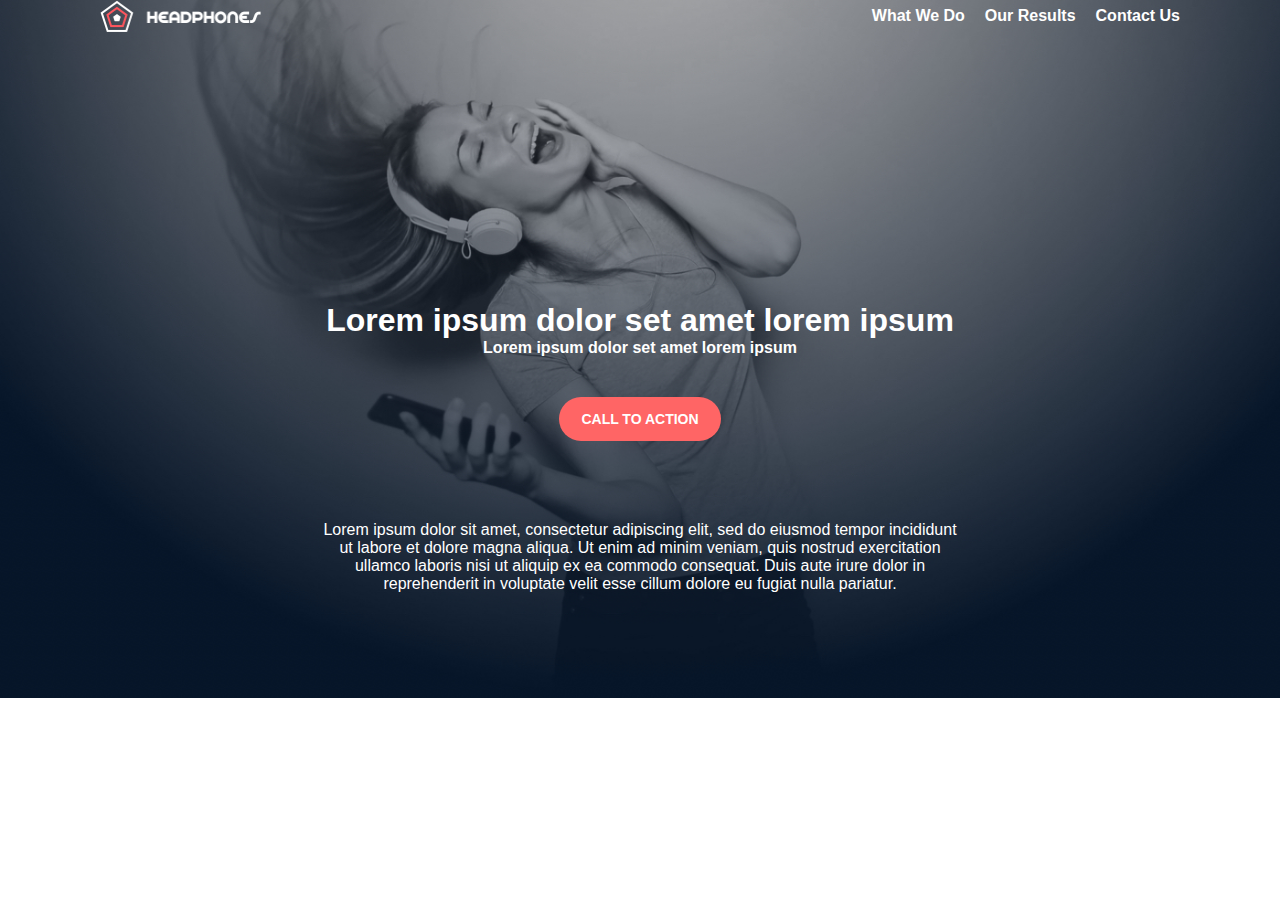
<file: Headphones/0-index.html>
<!DOCTYPE html>
<html lang="en">
<head>
    <meta charset="UTF-8">
    <meta name="viewport" content="width=device-width, initial-scale=1.0">
    <link rel="stylesheet" href="0-styles.css">
    <title>Headphones</title>
</head>
<body>
    <header>
        <img class="logo" src="images/logo_headphones.png" alt="logo">
        <nav class="nav_links">
            <div class="nav-toggle">
                <div class="nav-toggle-bar"></div>
                <div class="nav-toggle-bar"></div>
                <div class="nav-toggle-bar"></div>
            </div>
            <ul>
                <li><a href="#">what we do</a></li>
                <li><a href="#">our results</a></li>
                <li><a href="#">contact us</a></li>
            </ul>
        </nav>
    </header>
    <section class="hero_section">
        <h1>Lorem ipsum dolor set amet lorem ipsum</h1>
        <h3>Lorem ipsum dolor set amet lorem ipsum</h3>
        <button>CALL TO ACTION</button>
        <p>Lorem ipsum dolor sit amet, consectetur adipiscing elit, sed do eiusmod tempor incididunt ut labore et dolore magna aliqua. Ut enim ad minim veniam, quis nostrud exercitation ullamco laboris nisi ut aliquip ex ea commodo consequat. Duis aute irure dolor in reprehenderit in voluptate velit esse cillum dolore eu fugiat nulla pariatur.</p>
    </section>
    
</body>
</html>
</file>
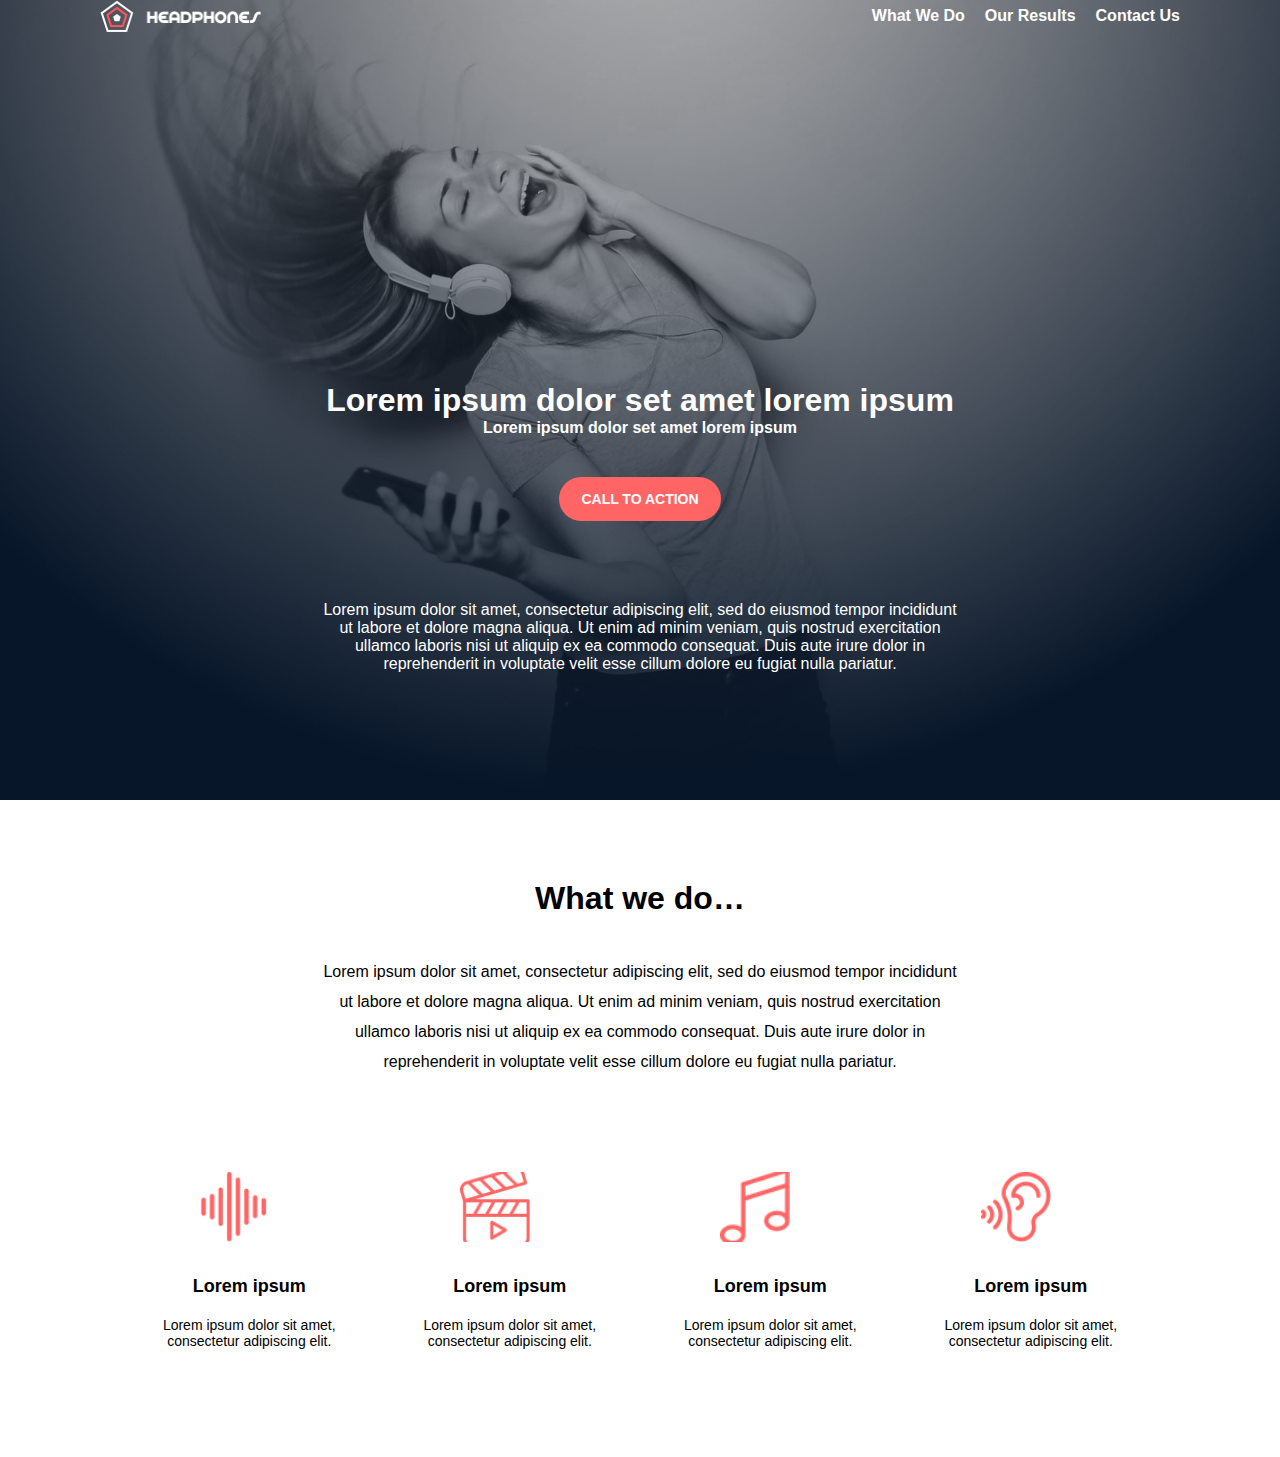
<file: Headphones/1-index.html>
<!DOCTYPE html>
<html lang="en">
<head>
    <meta charset="UTF-8">
    <meta name="viewport" content="width=device-width, initial-scale=1.0">
    <link rel="stylesheet" href="1-styles.css">
    <title>Headphones</title>
</head>
<body>
    <!-- THIS SECTION IS FOR THE HERO PART -->
<section class="hero">
    <header>
        <img class="logo" src="images/logo_headphones.png" alt="logo">
        <nav class="nav_links">
            <ul>
                <li><a href="">what we do</a></li>
                <li><a href="">our results</a></li>
                <li><a href="">contact us</a></li>
            </ul>
        </nav>
    </header>
    <section class="hero_section">
        <h1>Lorem ipsum dolor set amet lorem ipsum</h1>
        <h3>Lorem ipsum dolor set amet lorem ipsum</h3>
        <button>CALL TO ACTION</button>
        <p>Lorem ipsum dolor sit amet, consectetur adipiscing elit, sed do eiusmod tempor incididunt ut labore et dolore magna aliqua. Ut enim ad minim veniam, quis nostrud exercitation ullamco laboris nisi ut aliquip ex ea commodo consequat. Duis aute irure dolor in reprehenderit in voluptate velit esse cillum dolore eu fugiat nulla pariatur.</p>
    </section>
</section>
    <!-- THIS SECYION IS FOR THE WHAT WE DO PART-->
    <section class="what_we_do">
        <div class="text_section">
            <h1>What we do…</h1>
            <p>Lorem ipsum dolor sit amet, consectetur adipiscing elit, sed do eiusmod tempor incididunt ut labore et dolore magna aliqua. Ut enim ad minim veniam, quis nostrud exercitation ullamco laboris nisi ut aliquip ex ea commodo consequat. Duis aute irure dolor in reprehenderit in voluptate velit esse cillum dolore eu fugiat nulla pariatur.</p>
        </div>
        <div class="icon_section">
            <div class="icon_1">
                <img class="icon" src="images/Group 6.png" alt="">
                <h3>Lorem ipsum</h3>
                <p>Lorem ipsum dolor sit amet, consectetur adipiscing elit.</p>
            </div>
            <div class="icon_1">
                <img class="icon" src="images/video.png" alt="">
                <h3>Lorem ipsum</h3>
                <p>Lorem ipsum dolor sit amet, consectetur adipiscing elit.</p>
            </div>
            <div class="icon_1">
                <img class="icon" src="images/music.png" alt="">
                <h3>Lorem ipsum</h3>
                <p>Lorem ipsum dolor sit amet, consectetur adipiscing elit.</p>
            </div>
            <div class="icon_1">
                <img class="icon" src="images/hearing.png" alt="">
                <h3>Lorem ipsum</h3>
                <p>Lorem ipsum dolor sit amet, consectetur adipiscing elit.</p>
            </div>
        </div>
    </section>
    
</body>
</html>
</file>
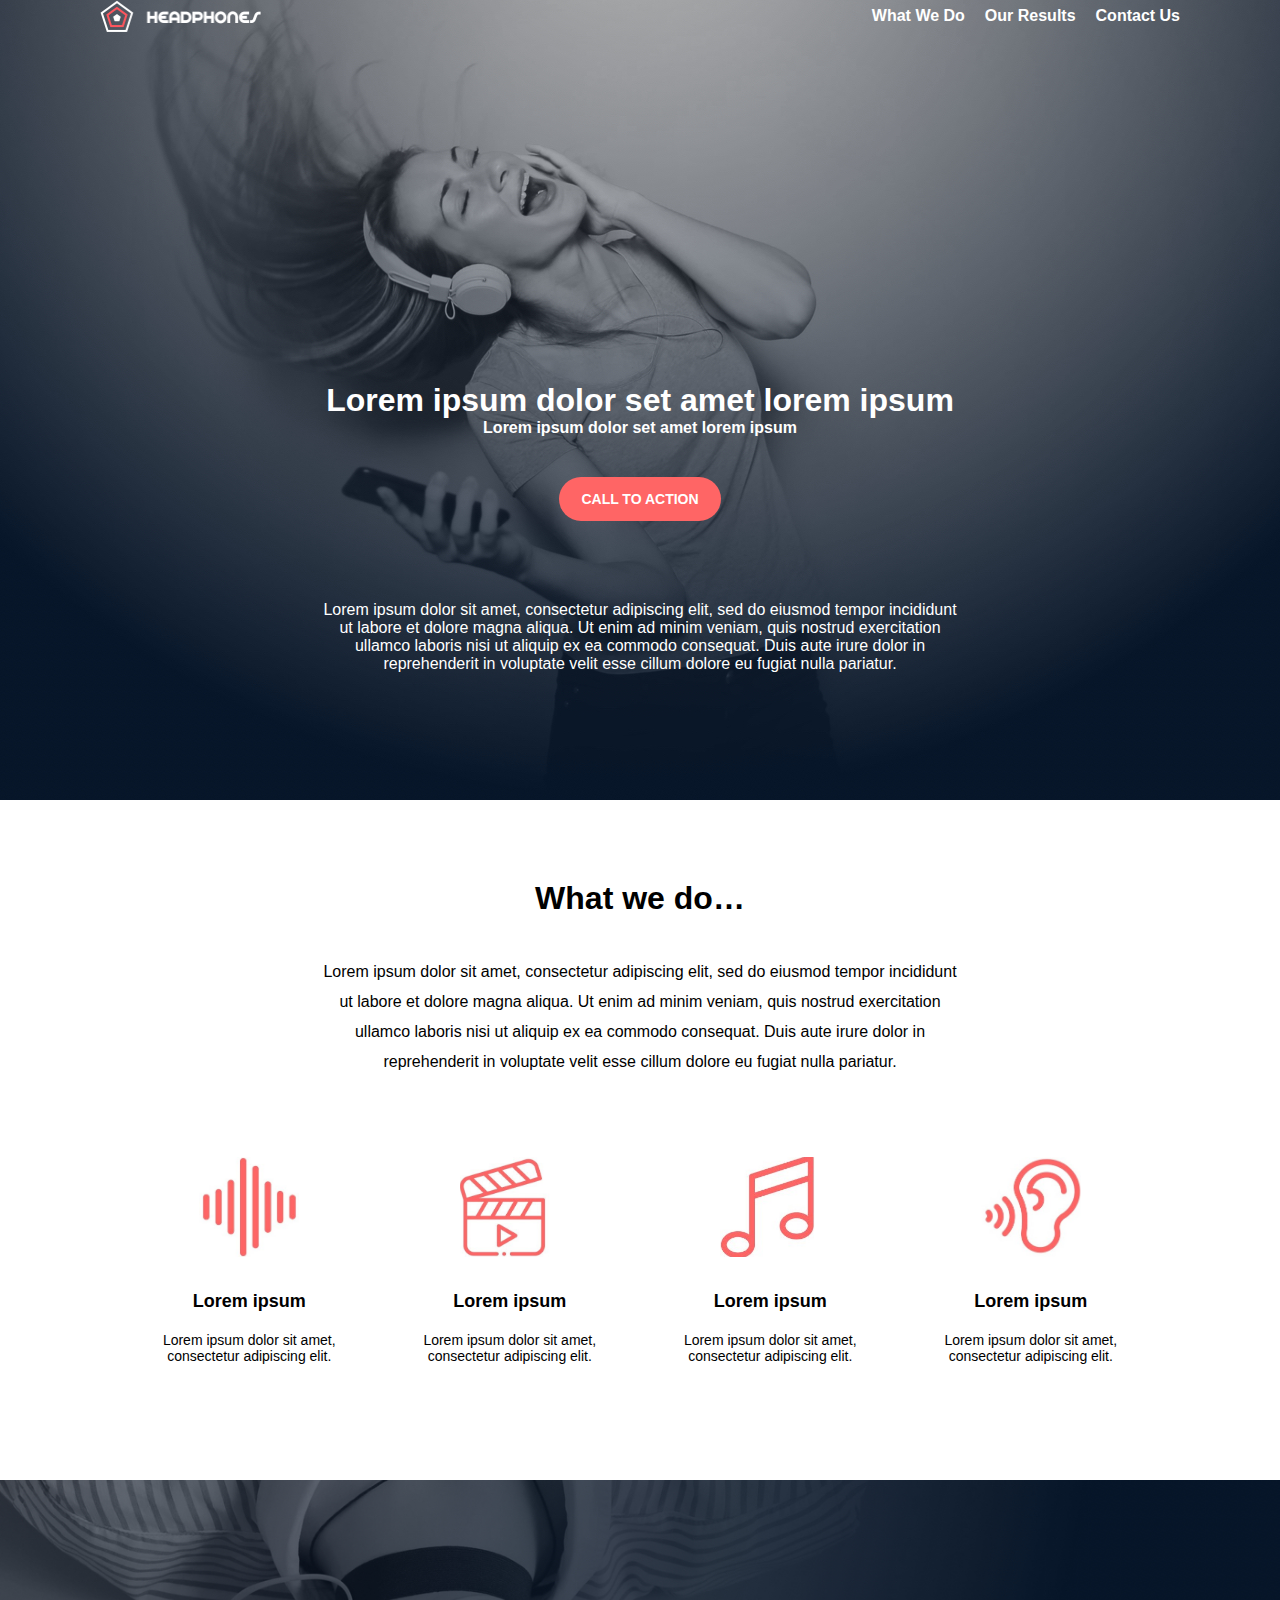
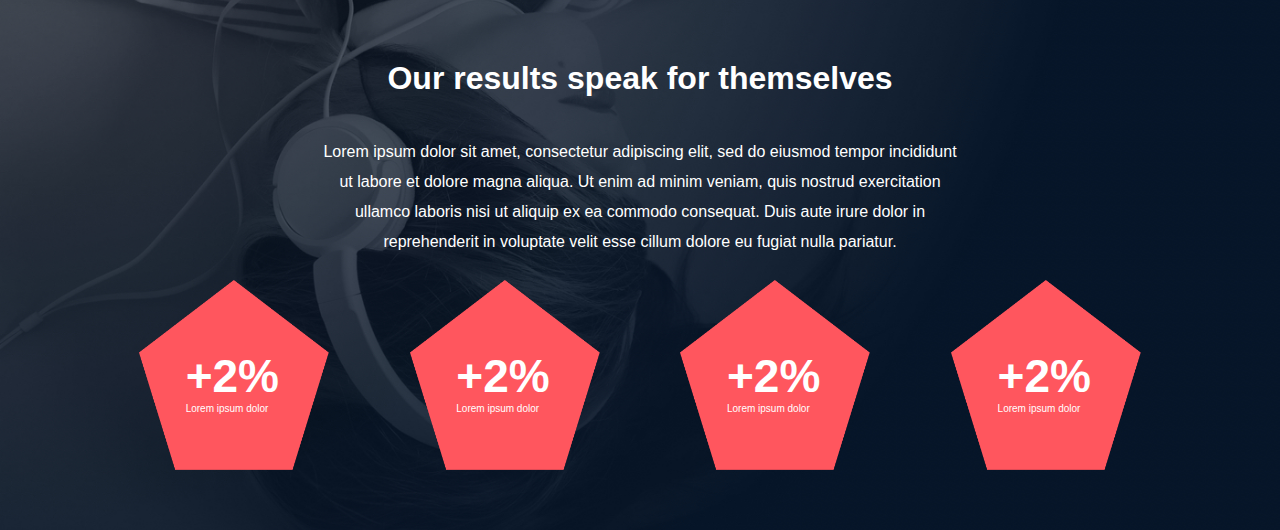
<file: Headphones/2-index.html>
<!DOCTYPE html>
<html lang="en">
<head>
    <meta charset="UTF-8">
    <meta name="viewport" content="width=device-width, initial-scale=1.0">
    <link rel="stylesheet" href="2-styles.css">
    <title>Headphones</title>
</head>
<body>

    <!-- -----------------HERO SECTION--------------- -->
<section class="hero">
    <header>
        <img class="logo" src="images/logo_headphones.png" alt="logo">
        <nav class="nav_links">
            <ul>
                <li><a href="">what we do</a></li>
                <li><a href="">our results</a></li>
                <li><a href="">contact us</a></li>
            </ul>
        </nav>
    </header>
    <section class="hero_section">
        <h1>Lorem ipsum dolor set amet lorem ipsum</h1>
        <h3>Lorem ipsum dolor set amet lorem ipsum</h3>
        <button>CALL TO ACTION</button>
        <p>Lorem ipsum dolor sit amet, consectetur adipiscing elit, sed do eiusmod tempor incididunt ut labore et dolore magna aliqua. Ut enim ad minim veniam, quis nostrud exercitation ullamco laboris nisi ut aliquip ex ea commodo consequat. Duis aute irure dolor in reprehenderit in voluptate velit esse cillum dolore eu fugiat nulla pariatur.</p>
    </section>
</section>
    
<!-- --------------------------WHAT WE DO SECTION -------- -->
    <section class="what_we_do">
        <div class="text_section">
            <h1>What we do…</h1>
            <p>Lorem ipsum dolor sit amet, consectetur adipiscing elit, sed do eiusmod tempor incididunt ut labore et dolore magna aliqua. Ut enim ad minim veniam, quis nostrud exercitation ullamco laboris nisi ut aliquip ex ea commodo consequat. Duis aute irure dolor in reprehenderit in voluptate velit esse cillum dolore eu fugiat nulla pariatur.</p>
        </div>
        <div class="icon_section">
            <div class="icon_1">
                <img class="icon" src="images/icon_voice.jpg" alt="">
                <h3>Lorem ipsum</h3>
                <p>Lorem ipsum dolor sit amet, consectetur adipiscing elit.</p>
            </div>
            <div class="icon_1">
                <img class="icon" src="images/icon_movie.jpg" alt="">
                <h3>Lorem ipsum</h3>
                <p>Lorem ipsum dolor sit amet, consectetur adipiscing elit.</p>
            </div>
            <div class="icon_1">
                <img class="icon" src="images/icon_music.jpg" alt="">
                <h3>Lorem ipsum</h3>
                <p>Lorem ipsum dolor sit amet, consectetur adipiscing elit.</p>
            </div>
            <div class="icon_1">
                <img class="icon" src="images/icon_ear.jpg" alt="">
                <h3>Lorem ipsum</h3>
                <p>Lorem ipsum dolor sit amet, consectetur adipiscing elit.</p>
            </div>
        </div>
    </section>

    <!-- --------------- OUR RESULTS SECTION------------ -->
    <section class="our_results">
        <div class="text2_section">
            <h1>Our results speak for themselves</h1>
            <p>Lorem ipsum dolor sit amet, consectetur adipiscing elit, sed do eiusmod tempor incididunt ut labore et dolore magna aliqua. Ut enim ad minim veniam, quis nostrud exercitation ullamco laboris nisi ut aliquip ex ea commodo consequat. Duis aute irure dolor in reprehenderit in voluptate velit esse cillum dolore eu fugiat nulla pariatur.</p>
        </div>
        <div class="pentagone">
            <div class="pentagone_shape">
                <img  class="penta_img" src="images/pentagone.png" alt="">
                <div class="pentatxt">
                <h1>+2%</h1>
                <p>Lorem ipsum dolor</p>
            </div>
            </div>
            <div class="pentagone_shape">
                <img class="penta_img" src="images/pentagone.png" alt="">
                <div class="pentatxt">
                <h1>+2%</h1>
                <p>Lorem ipsum dolor</p>
            </div>
            </div>
            <div class="pentagone_shape">
                <img class="penta_img" src="images/pentagone.png" alt="">
                <div class="pentatxt">
                <h1>+2%</h1>
                <p>Lorem ipsum dolor</p>
            </div>
            </div>
            <div class="pentagone_shape">
                <img class="penta_img" src="images/pentagone.png" alt="">
                <div class="pentatxt">
                <h1>+2%</h1>
                <p>Lorem ipsum dolor</p>
            </div>
            </div>
        </div>
    </section>
</body>
</html>
</file>
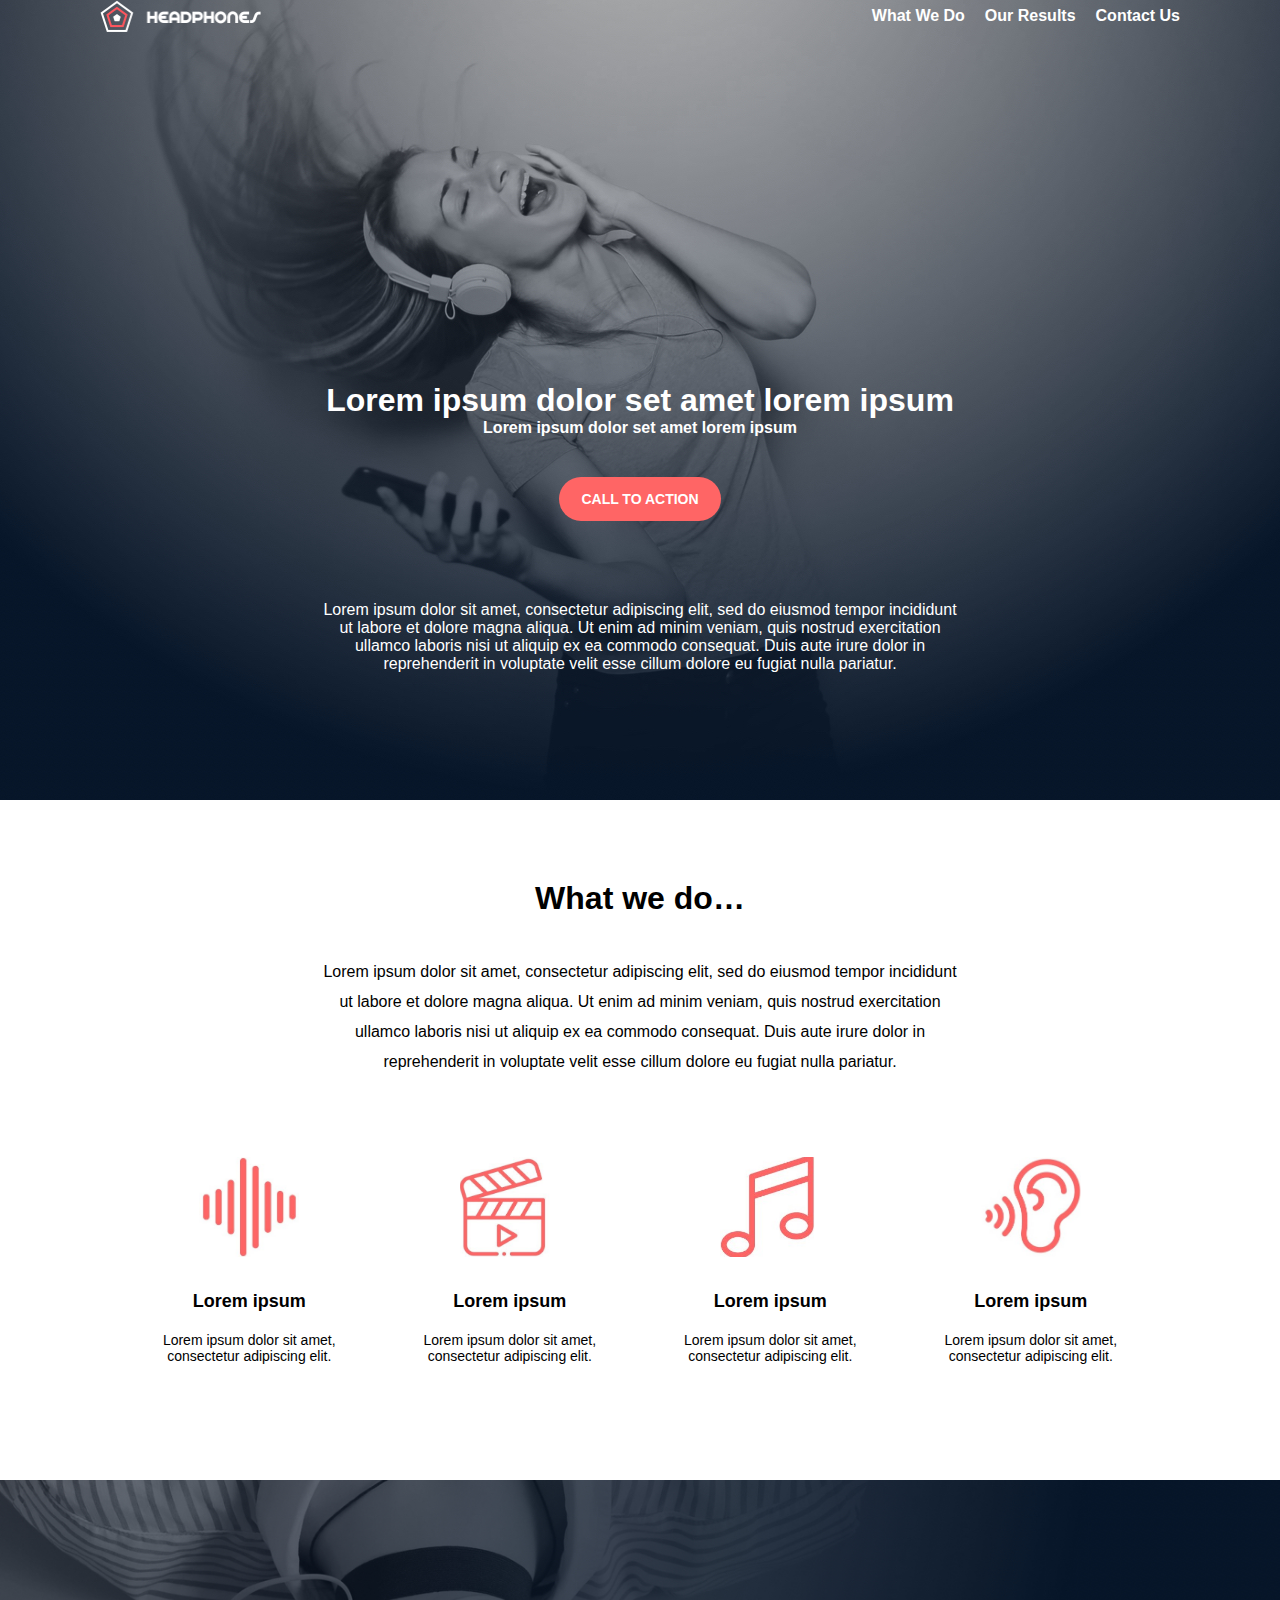
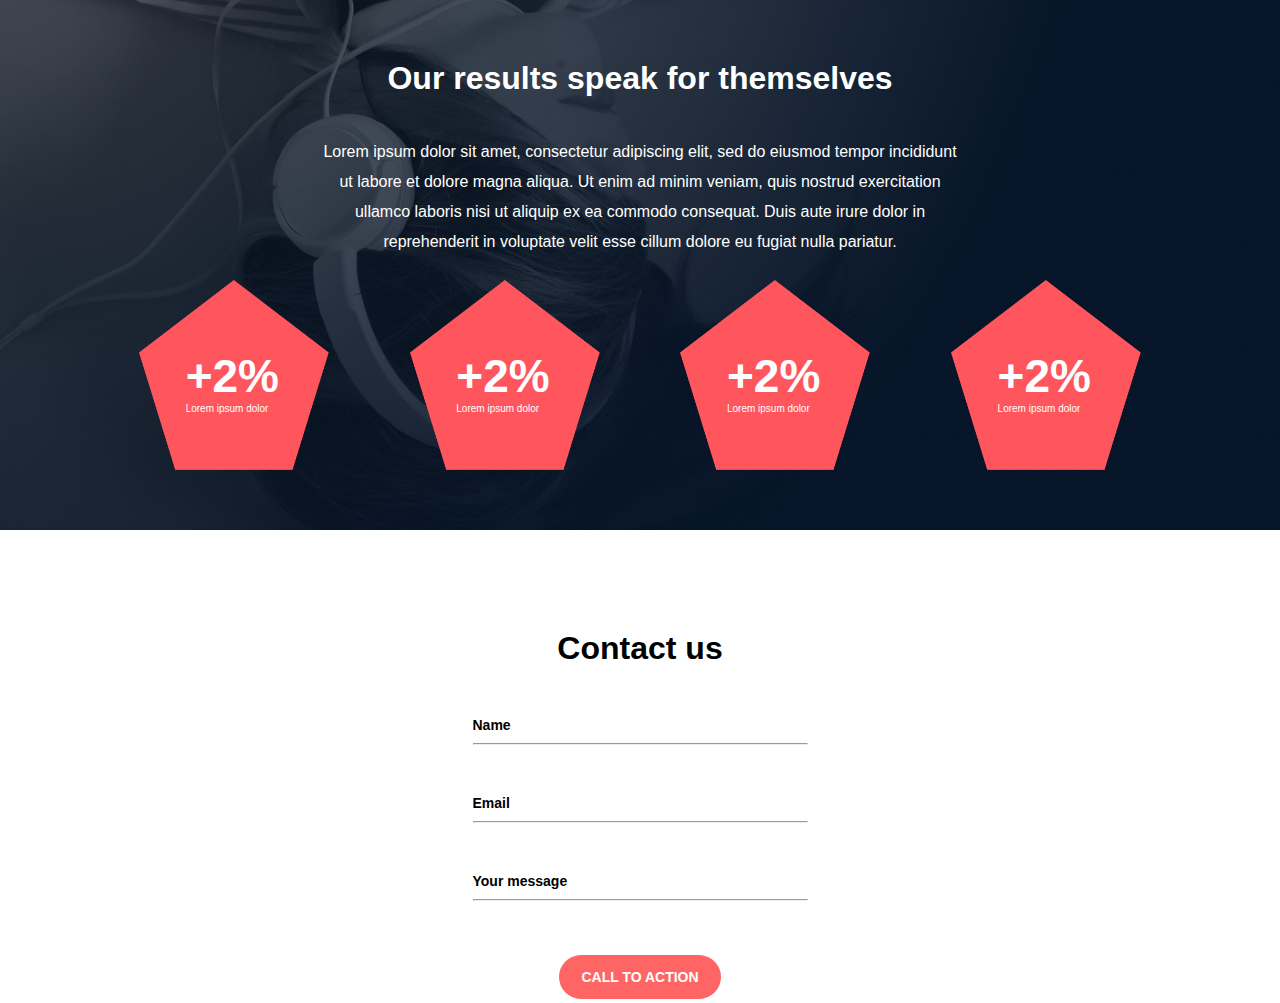
<file: Headphones/3-index.html>
<!DOCTYPE html>
<html lang="en">
<head>
    <meta charset="UTF-8">
    <meta name="viewport" content="width=device-width, initial-scale=1.0">
    <link rel="stylesheet" href="3-styles.css">
    <title>Headphones</title>
</head>
<body>

    <!-- -----------------HERO SECTION--------------- -->
<section class="hero">
    <header>
        <img class="logo" src="images/logo_headphones.png" alt="logo">
        <nav class="nav_links">
            <ul>
                <li><a href="">what we do</a></li>
                <li><a href="">our results</a></li>
                <li><a href="">contact us</a></li>
            </ul>
        </nav>
    </header>
    <section class="hero_section">
        <h1>Lorem ipsum dolor set amet lorem ipsum</h1>
        <h3>Lorem ipsum dolor set amet lorem ipsum</h3>
        <button>CALL TO ACTION</button>
        <p>Lorem ipsum dolor sit amet, consectetur adipiscing elit, sed do eiusmod tempor incididunt ut labore et dolore magna aliqua. Ut enim ad minim veniam, quis nostrud exercitation ullamco laboris nisi ut aliquip ex ea commodo consequat. Duis aute irure dolor in reprehenderit in voluptate velit esse cillum dolore eu fugiat nulla pariatur.</p>
    </section>
</section>
    
<!-- --------------------------WHAT WE DO SECTION -------- -->
    <section class="what_we_do">
        <div class="text_section">
            <h1>What we do…</h1>
            <p>Lorem ipsum dolor sit amet, consectetur adipiscing elit, sed do eiusmod tempor incididunt ut labore et dolore magna aliqua. Ut enim ad minim veniam, quis nostrud exercitation ullamco laboris nisi ut aliquip ex ea commodo consequat. Duis aute irure dolor in reprehenderit in voluptate velit esse cillum dolore eu fugiat nulla pariatur.</p>
        </div>
        <div class="icon_section">
            <div class="icon_1">
                <img class="icon" src="images/icon_voice.jpg" alt="">
                <h3>Lorem ipsum</h3>
                <p>Lorem ipsum dolor sit amet, consectetur adipiscing elit.</p>
            </div>
            <div class="icon_1">
                <img class="icon" src="images/icon_movie.jpg" alt="">
                <h3>Lorem ipsum</h3>
                <p>Lorem ipsum dolor sit amet, consectetur adipiscing elit.</p>
            </div>
            <div class="icon_1">
                <img class="icon" src="images/icon_music.jpg" alt="">
                <h3>Lorem ipsum</h3>
                <p>Lorem ipsum dolor sit amet, consectetur adipiscing elit.</p>
            </div>
            <div class="icon_1">
                <img class="icon" src="images/icon_ear.jpg" alt="">
                <h3>Lorem ipsum</h3>
                <p>Lorem ipsum dolor sit amet, consectetur adipiscing elit.</p>
            </div>
        </div>
    </section>

    <!-- --------------- OUR RESULTS SECTION------------ -->
    <section class="our_results">
        <div class="text2_section">
            <h1>Our results speak for themselves</h1>
            <p>Lorem ipsum dolor sit amet, consectetur adipiscing elit, sed do eiusmod tempor incididunt ut labore et dolore magna aliqua. Ut enim ad minim veniam, quis nostrud exercitation ullamco laboris nisi ut aliquip ex ea commodo consequat. Duis aute irure dolor in reprehenderit in voluptate velit esse cillum dolore eu fugiat nulla pariatur.</p>
        </div>
        <div class="pentagone">
            <div class="pentagone_shape">
                <img  class="penta_img" src="images/pentagone.png" alt="">
                <div class="pentatxt">
                <h1>+2%</h1>
                <p>Lorem ipsum dolor</p>
            </div>
            </div>
            <div class="pentagone_shape">
                <img class="penta_img" src="images/pentagone.png" alt="">
                <div class="pentatxt">
                <h1>+2%</h1>
                <p>Lorem ipsum dolor</p>
            </div>
            </div>
            <div class="pentagone_shape">
                <img class="penta_img" src="images/pentagone.png" alt="">
                <div class="pentatxt">
                <h1>+2%</h1>
                <p>Lorem ipsum dolor</p>
            </div>
            </div>
            <div class="pentagone_shape">
                <img class="penta_img" src="images/pentagone.png" alt="">
                <div class="pentatxt">
                <h1>+2%</h1>
                <p>Lorem ipsum dolor</p>
            </div>
            </div>
        </div>
    </section>
    <section class="contact">
        <h1>Contact us</h1>
        <h3>Name</h3>
        <hr>
        <h3>Email</h3>
        <hr>
        <h3>Your message</h3>
        <hr>
        <button>CALL TO ACTION</button>
    </section>
</body>
</html>
</file>
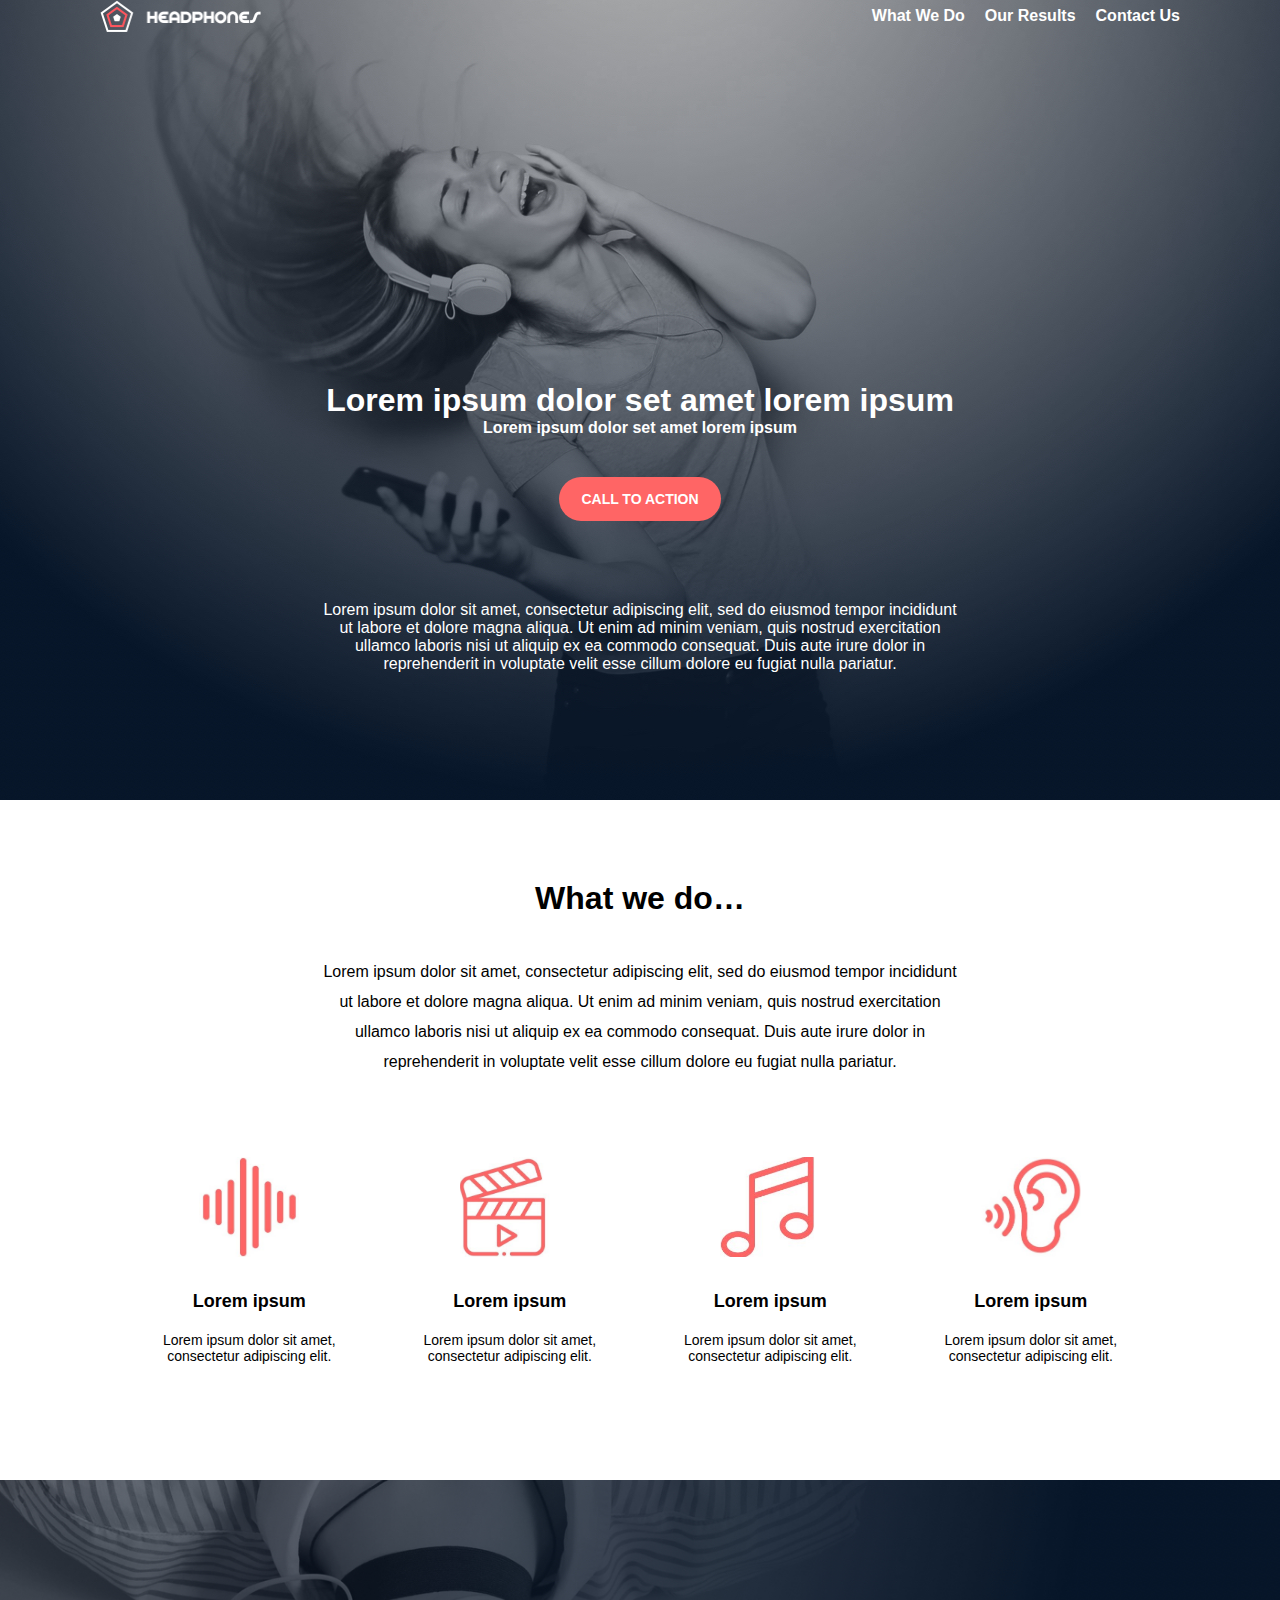
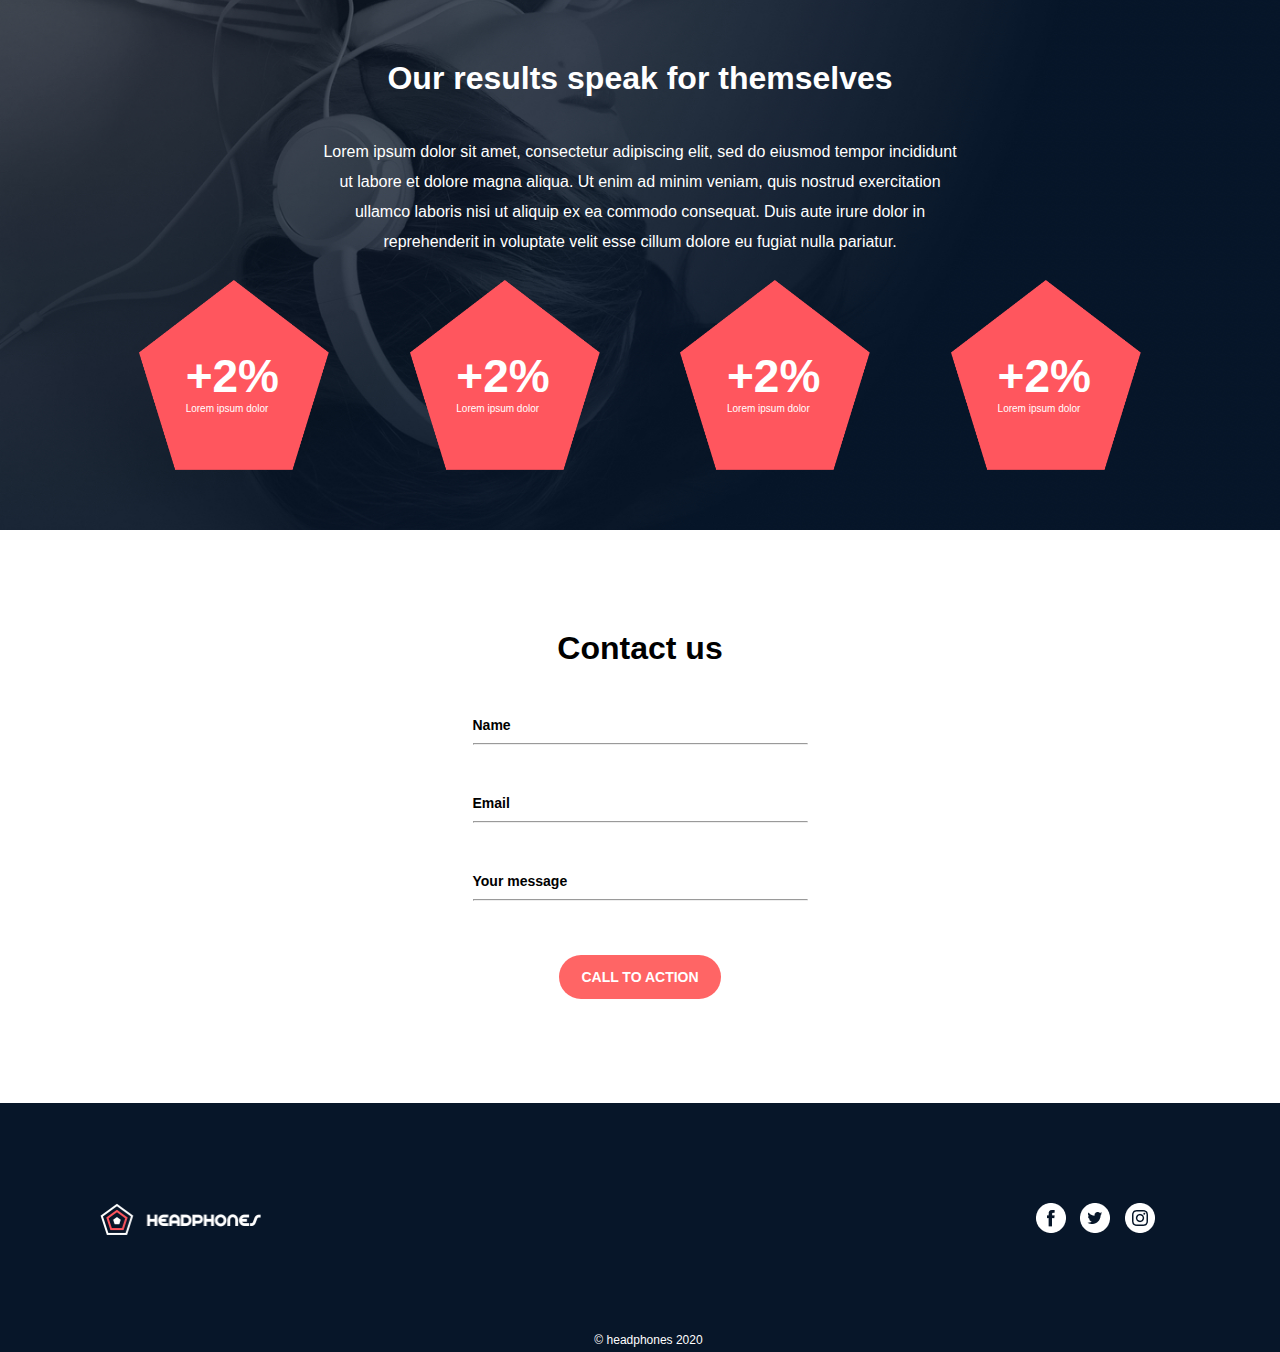
<file: Headphones/4-index.html>
<!DOCTYPE html>
<html lang="en">
<head>
    <meta charset="UTF-8">
    <meta name="viewport" content="width=device-width, initial-scale=1.0">
    <link rel="stylesheet" href="4-styles.css">
    <title>Headphones</title>
</head>
<body>

    <!-- -----------------HERO SECTION--------------- -->
<section class="hero">
    <header>
        <img class="logo" src="images/logo_headphones.png" alt="logo">
        <nav class="nav_links">
            <ul>
                <li><a href="">what we do</a></li>
                <li><a href="">our results</a></li>
                <li><a href="">contact us</a></li>
            </ul>
        </nav>
    </header>
    <section class="hero_section">
        <h1>Lorem ipsum dolor set amet lorem ipsum</h1>
        <h3>Lorem ipsum dolor set amet lorem ipsum</h3>
        <button>CALL TO ACTION</button>
        <p>Lorem ipsum dolor sit amet, consectetur adipiscing elit, sed do eiusmod tempor incididunt ut labore et dolore magna aliqua. Ut enim ad minim veniam, quis nostrud exercitation ullamco laboris nisi ut aliquip ex ea commodo consequat. Duis aute irure dolor in reprehenderit in voluptate velit esse cillum dolore eu fugiat nulla pariatur.</p>
    </section>
</section>
    
<!-- --------------------------WHAT WE DO SECTION -------- -->
    <section class="what_we_do">
        <div class="text_section">
            <h1>What we do…</h1>
            <p>Lorem ipsum dolor sit amet, consectetur adipiscing elit, sed do eiusmod tempor incididunt ut labore et dolore magna aliqua. Ut enim ad minim veniam, quis nostrud exercitation ullamco laboris nisi ut aliquip ex ea commodo consequat. Duis aute irure dolor in reprehenderit in voluptate velit esse cillum dolore eu fugiat nulla pariatur.</p>
        </div>
        <div class="icon_section">
            <div class="icon_1">
                <img class="icon" src="images/icon_voice.jpg" alt="">
                <h3>Lorem ipsum</h3>
                <p>Lorem ipsum dolor sit amet, consectetur adipiscing elit.</p>
            </div>
            <div class="icon_1">
                <img class="icon" src="images/icon_movie.jpg" alt="">
                <h3>Lorem ipsum</h3>
                <p>Lorem ipsum dolor sit amet, consectetur adipiscing elit.</p>
            </div>
            <div class="icon_1">
                <img class="icon" src="images/icon_music.jpg" alt="">
                <h3>Lorem ipsum</h3>
                <p>Lorem ipsum dolor sit amet, consectetur adipiscing elit.</p>
            </div>
            <div class="icon_1">
                <img class="icon" src="images/icon_ear.jpg" alt="">
                <h3>Lorem ipsum</h3>
                <p>Lorem ipsum dolor sit amet, consectetur adipiscing elit.</p>
            </div>
        </div>
    </section>

    <!-- --------------- OUR RESULTS SECTION------------ -->
    <section class="our_results">
        <div class="text2_section">
            <h1>Our results speak for themselves</h1>
            <p>Lorem ipsum dolor sit amet, consectetur adipiscing elit, sed do eiusmod tempor incididunt ut labore et dolore magna aliqua. Ut enim ad minim veniam, quis nostrud exercitation ullamco laboris nisi ut aliquip ex ea commodo consequat. Duis aute irure dolor in reprehenderit in voluptate velit esse cillum dolore eu fugiat nulla pariatur.</p>
        </div>
        <div class="pentagone">
            <div class="pentagone_shape">
                <img  class="penta_img" src="images/pentagone.png" alt="">
                <div class="pentatxt">
                <h1>+2%</h1>
                <p>Lorem ipsum dolor</p>
            </div>
            </div>
            <div class="pentagone_shape">
                <img class="penta_img" src="images/pentagone.png" alt="">
                <div class="pentatxt">
                <h1>+2%</h1>
                <p>Lorem ipsum dolor</p>
            </div>
            </div>
            <div class="pentagone_shape">
                <img class="penta_img" src="images/pentagone.png" alt="">
                <div class="pentatxt">
                <h1>+2%</h1>
                <p>Lorem ipsum dolor</p>
            </div>
            </div>
            <div class="pentagone_shape">
                <img class="penta_img" src="images/pentagone.png" alt="">
                <div class="pentatxt">
                <h1>+2%</h1>
                <p>Lorem ipsum dolor</p>
            </div>
            </div>
        </div>
    </section>
    <section class="contact">
        <h1>Contact us</h1>
        <h3>Name</h3>
        <hr>
        <h3>Email</h3>
        <hr>
        <h3>Your message</h3>
        <hr>
        <button>CALL TO ACTION</button>
    </section>
    <footer class="footer">
    <div class="logicons">
        <img class="logo_footer" src="images/logo_headphones.png" alt="">
        <div class="media">
            <img  src="images/Facebook_White.png" alt="">
            <img  src="images/Twitter_White.png" alt="">
            <img  src="images/Instagram_White.png" alt="">
        </div>
    </div>
    <span class="copyright">&copy; headphones 2020</span>
    </footer>
</body>
</html>
</file>
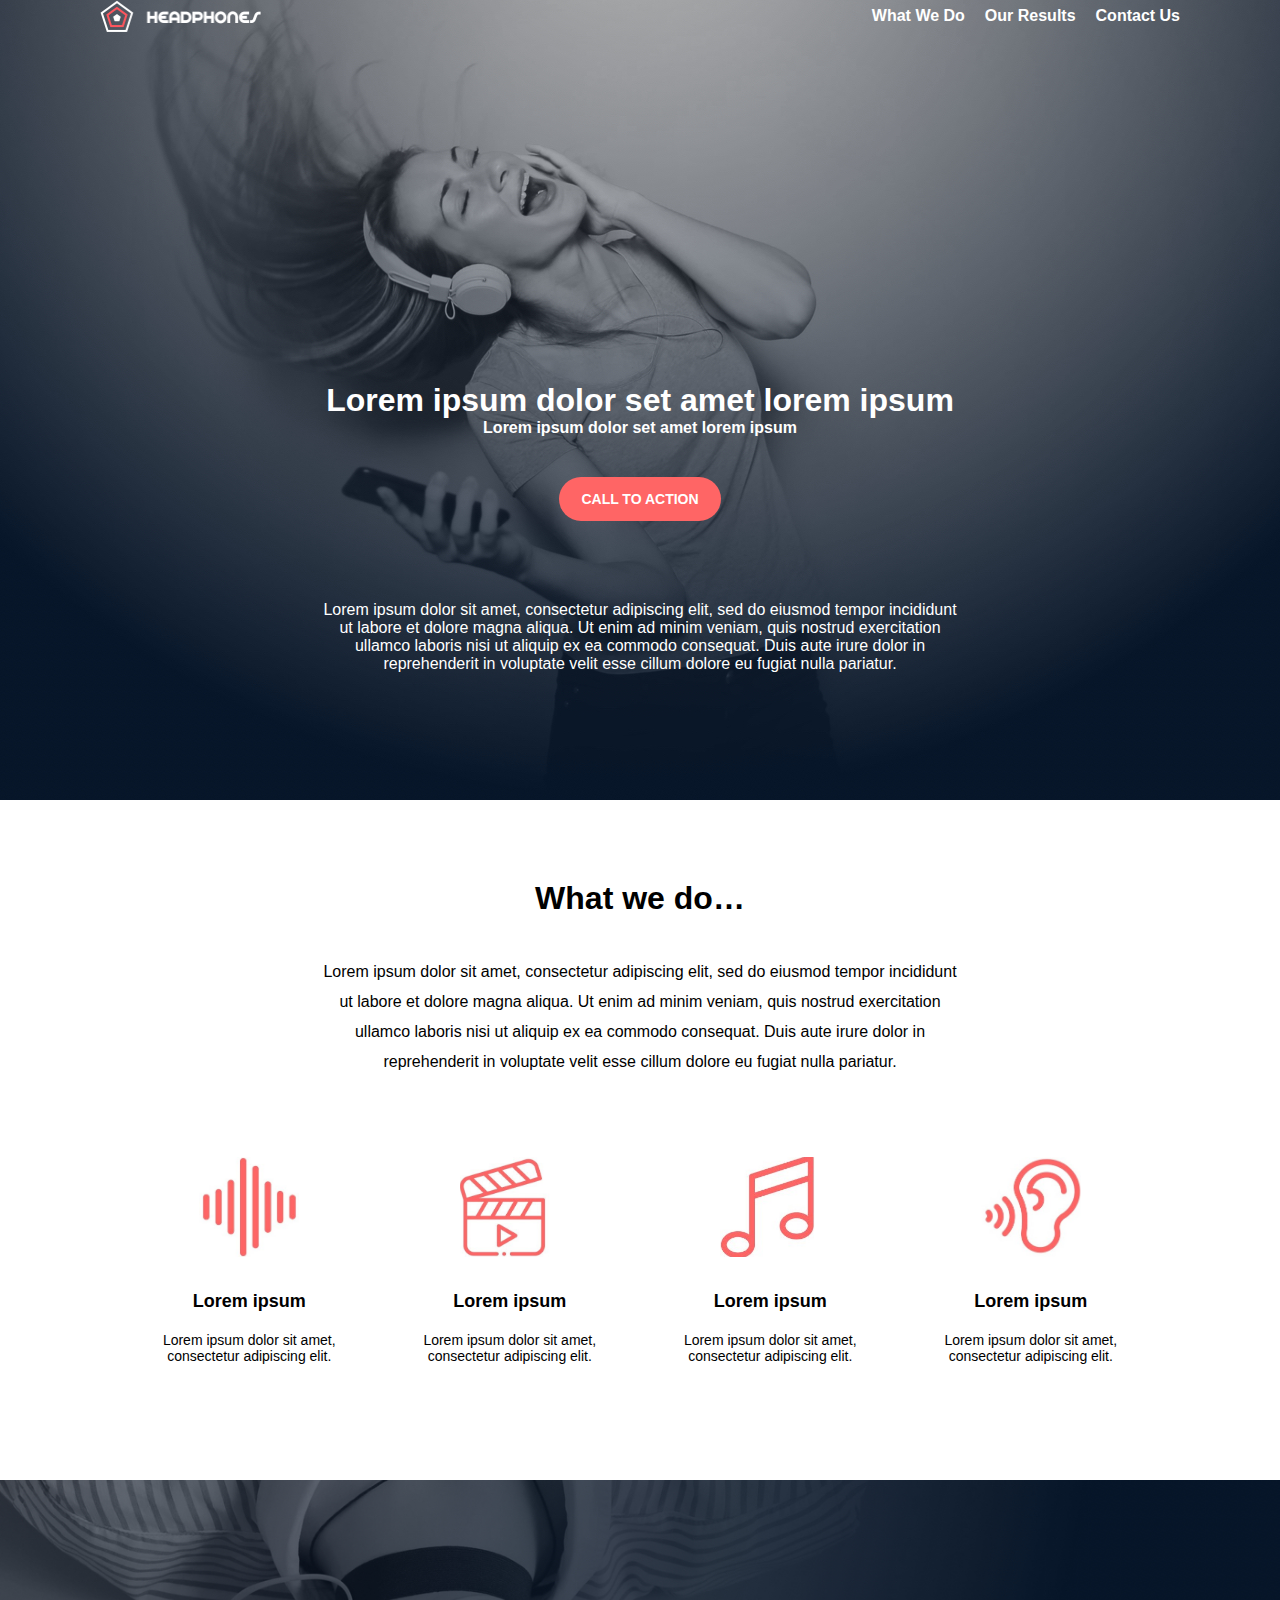
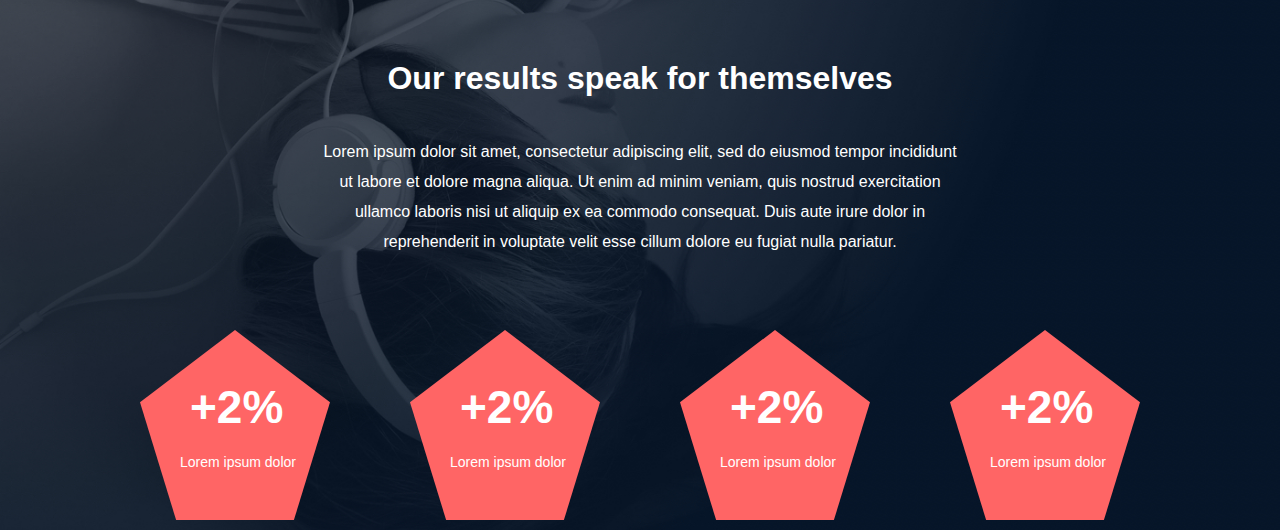
<file: Headphones/6-index.html>
<!DOCTYPE html>
<html lang="en">
<head>
    <meta charset="UTF-8">
    <meta name="viewport" content="width=device-width, initial-scale=1.0">
    <link rel="stylesheet" href="6-styles.css">
    <title>Headphones</title>
</head>
<body>

    <!-- -----------------HERO SECTION--------------- -->
<section class="hero">
    <header>
        <img class="logo" src="images/logo_headphones.png" alt="logo">
        <nav class="nav_links">
            <ul>
                <li><a href="">what we do</a></li>
                <li><a href="">our results</a></li>
                <li><a href="">contact us</a></li>
            </ul>
        </nav>
    </header>
    <section class="hero_section">
        <h1>Lorem ipsum dolor set amet lorem ipsum</h1>
        <h3>Lorem ipsum dolor set amet lorem ipsum</h3>
        <button>CALL TO ACTION</button>
        <p>Lorem ipsum dolor sit amet, consectetur adipiscing elit, sed do eiusmod tempor incididunt ut labore et dolore magna aliqua. Ut enim ad minim veniam, quis nostrud exercitation ullamco laboris nisi ut aliquip ex ea commodo consequat. Duis aute irure dolor in reprehenderit in voluptate velit esse cillum dolore eu fugiat nulla pariatur.</p>
    </section>
</section>
    
<!-- --------------------------WHAT WE DO SECTION -------- -->
    <section class="what_we_do">
        <div class="text_section">
            <h1>What we do…</h1>
            <p>Lorem ipsum dolor sit amet, consectetur adipiscing elit, sed do eiusmod tempor incididunt ut labore et dolore magna aliqua. Ut enim ad minim veniam, quis nostrud exercitation ullamco laboris nisi ut aliquip ex ea commodo consequat. Duis aute irure dolor in reprehenderit in voluptate velit esse cillum dolore eu fugiat nulla pariatur.</p>
        </div>
        <div class="icon_section">
            <div class="icon_1">
                <img class="icon" src="images/icon_voice.jpg" alt="">
                <h3>Lorem ipsum</h3>
                <p>Lorem ipsum dolor sit amet, consectetur adipiscing elit.</p>
            </div>
            <div class="icon_1">
                <img class="icon" src="images/icon_movie.jpg" alt="">
                <h3>Lorem ipsum</h3>
                <p>Lorem ipsum dolor sit amet, consectetur adipiscing elit.</p>
            </div>
            <div class="icon_1">
                <img class="icon" src="images/icon_music.jpg" alt="">
                <h3>Lorem ipsum</h3>
                <p>Lorem ipsum dolor sit amet, consectetur adipiscing elit.</p>
            </div>
            <div class="icon_1">
                <img class="icon" src="images/icon_ear.jpg" alt="">
                <h3>Lorem ipsum</h3>
                <p>Lorem ipsum dolor sit amet, consectetur adipiscing elit.</p>
            </div>
        </div>
    </section>

    <!-- --------------- OUR RESULTS SECTION------------ -->
    <section class="our_results">
        <div class="text2_section">
            <h1>Our results speak for themselves</h1>
            <p>Lorem ipsum dolor sit amet, consectetur adipiscing elit, sed do eiusmod tempor incididunt ut labore et dolore magna aliqua. Ut enim ad minim veniam, quis nostrud exercitation ullamco laboris nisi ut aliquip ex ea commodo consequat. Duis aute irure dolor in reprehenderit in voluptate velit esse cillum dolore eu fugiat nulla pariatur.</p>
        </div>
        <div class="pentagone">
            <div class="shape">
                <h1>+2%</h1>
                <p>Lorem ipsum dolor</p>
            </div>
            <div class="shape">
                <h1>+2%</h1>
                <p>Lorem ipsum dolor</p>
            </div>
            <div class="shape">
                <h1>+2%</h1>
                <p>Lorem ipsum dolor</p>
            </div>
            <div class="shape">
                <h1>+2%</h1>
                <p>Lorem ipsum dolor</p>
            </div>
        </div>
    </section>
</body>
</html>
</file>
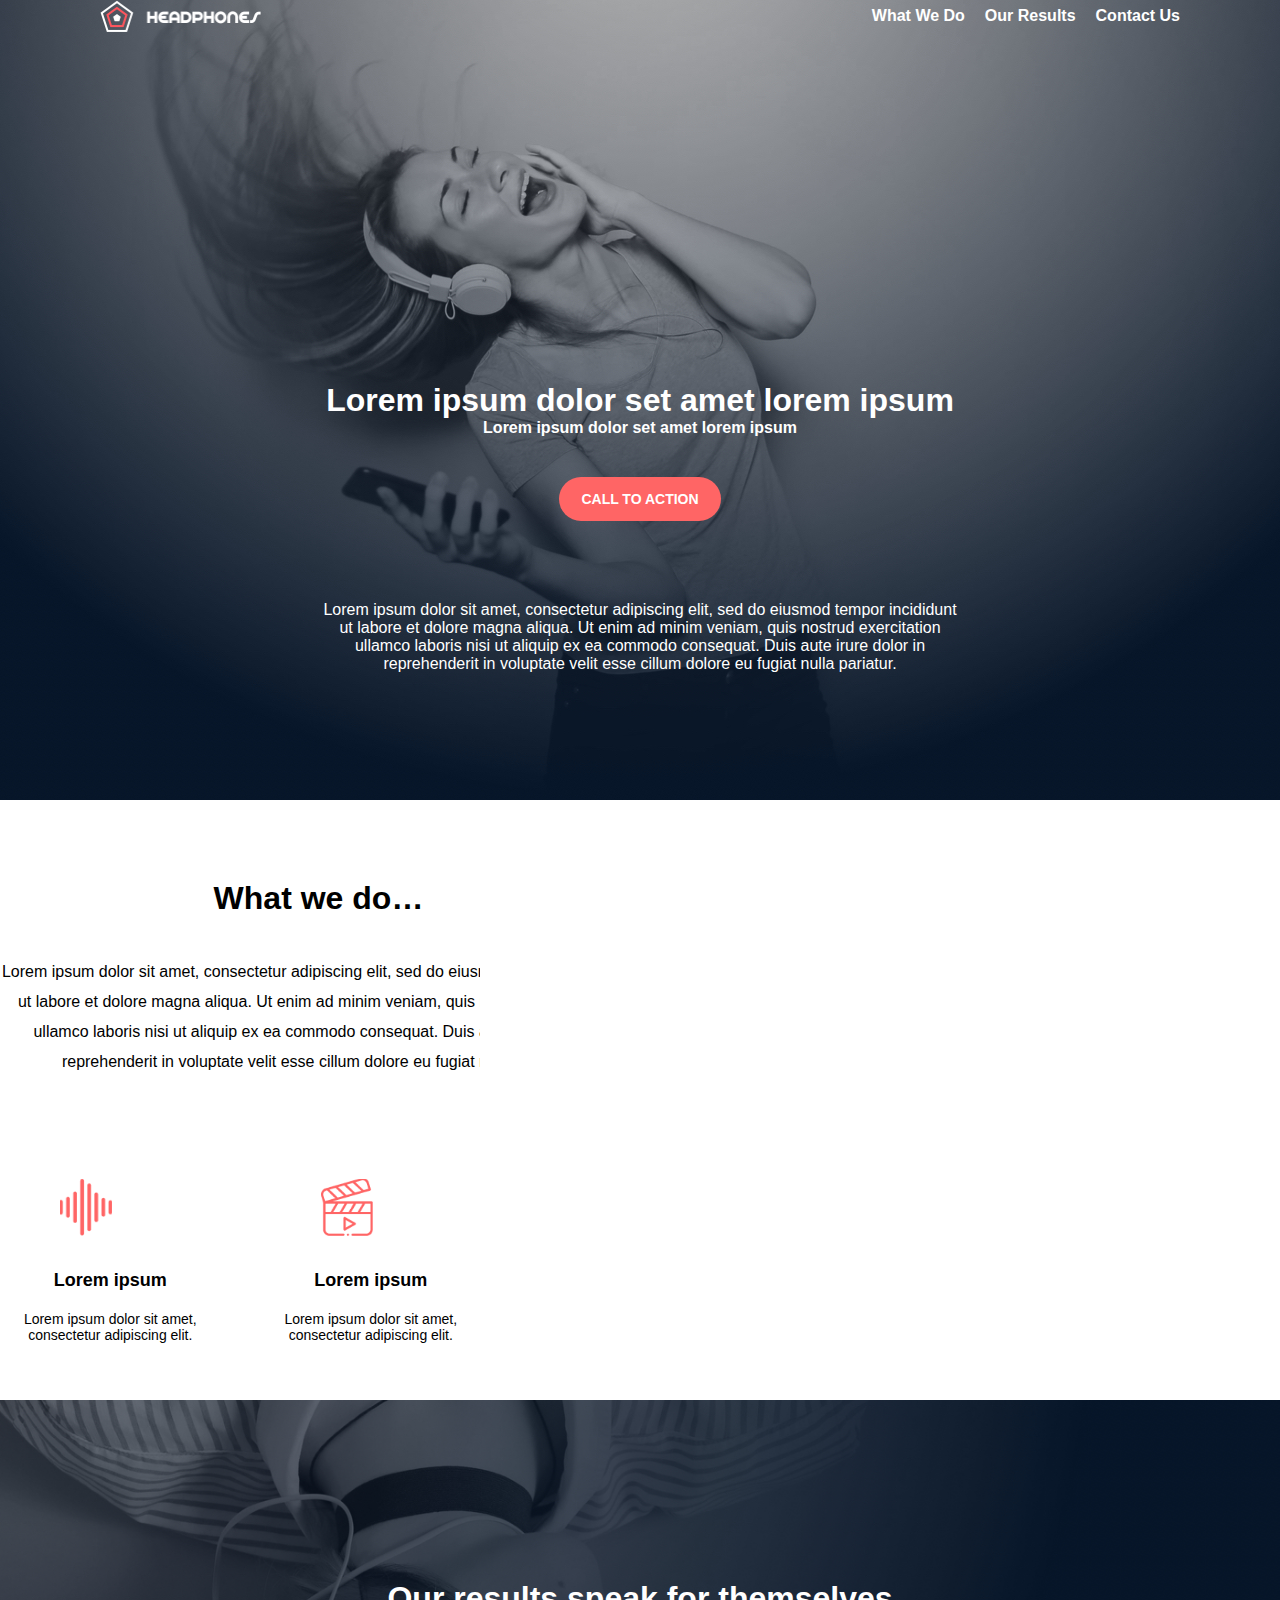
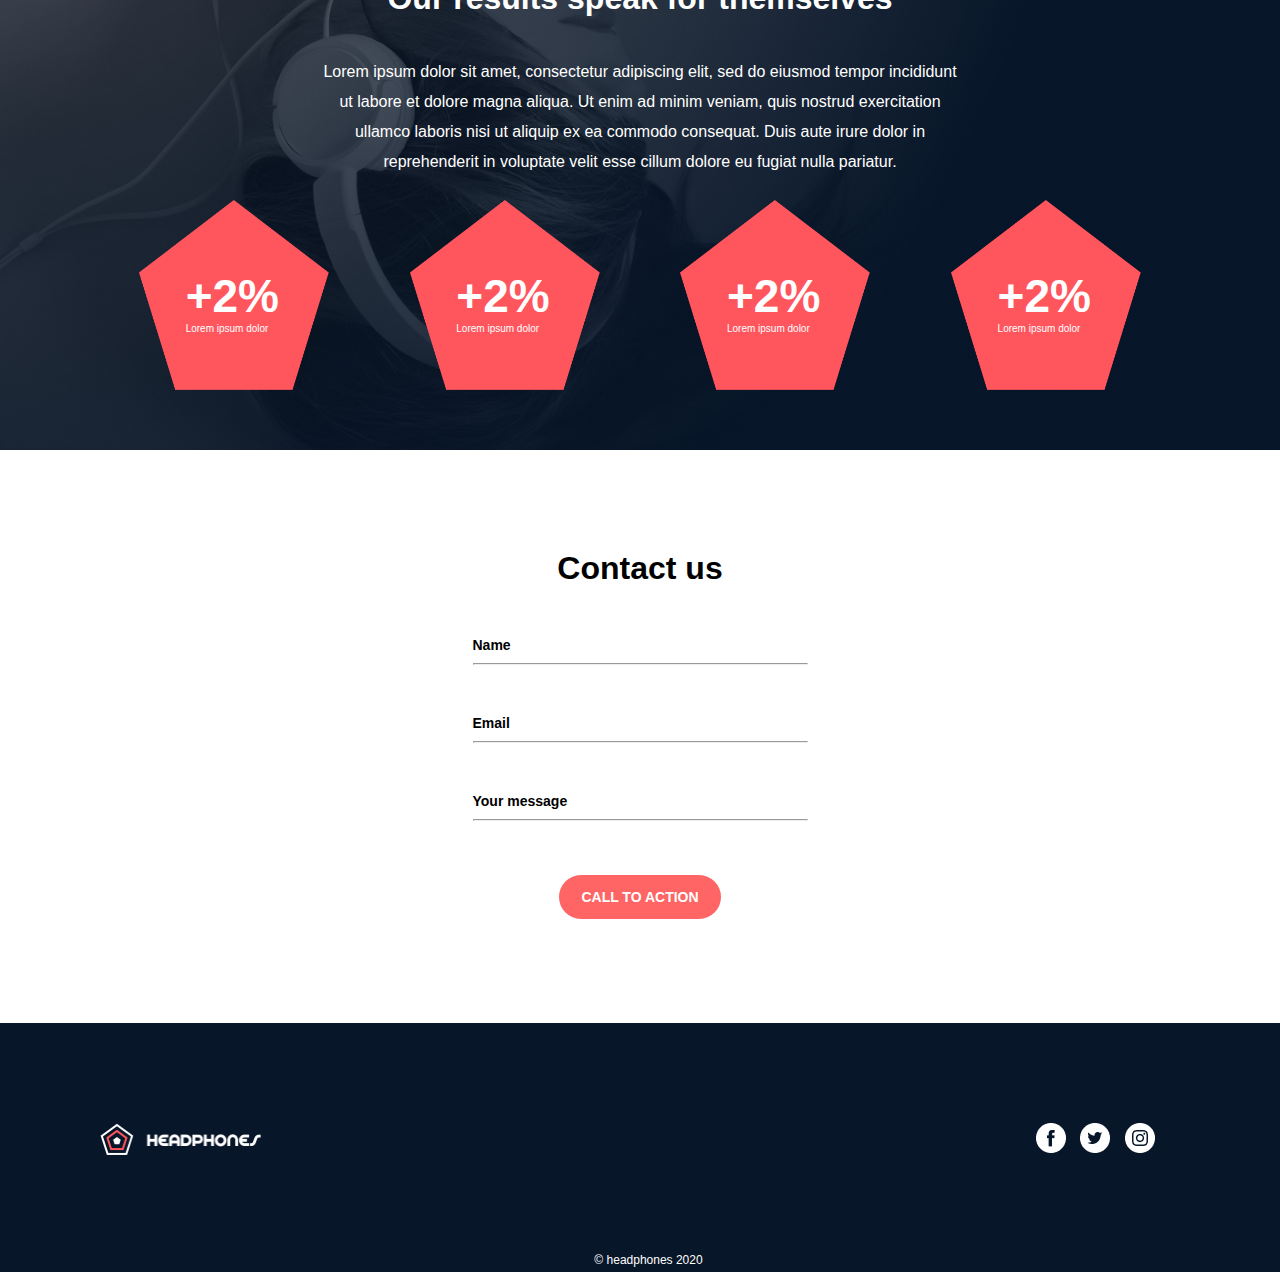
<file: Headphones/7-index.html>
<!DOCTYPE html>
<html lang="en">
<head>
    <meta charset="UTF-8">
    <meta name="viewport" content="width=device-width, initial-scale=1.0">
    <link rel="stylesheet" href="7-styles.css">
    <title>Headphones</title>
</head>
<body>

    <!-- -----------------HERO SECTION--------------- -->
<section class="hero">
    <header>
        <img class="logo" src="images/logo_headphones.png" alt="logo">
        <nav class="nav_links">
            <ul>
                <li><a href="">what we do</a></li>
                <li><a href="">our results</a></li>
                <li><a href="">contact us</a></li>
            </ul>
        </nav>
    </header>
    <section class="hero_section">
        <h1>Lorem ipsum dolor set amet lorem ipsum</h1>
        <h3>Lorem ipsum dolor set amet lorem ipsum</h3>
        <button>CALL TO ACTION</button>
        <p>Lorem ipsum dolor sit amet, consectetur adipiscing elit, sed do eiusmod tempor incididunt ut labore et dolore magna aliqua. Ut enim ad minim veniam, quis nostrud exercitation ullamco laboris nisi ut aliquip ex ea commodo consequat. Duis aute irure dolor in reprehenderit in voluptate velit esse cillum dolore eu fugiat nulla pariatur.</p>
    </section>
</section>
    
<!-- --------------------------WHAT WE DO SECTION -------- -->
    <section class="what_we_do">
        <div class="text_section">
            <h1>What we do…</h1>
            <p>Lorem ipsum dolor sit amet, consectetur adipiscing elit, sed do eiusmod tempor incididunt ut labore et dolore magna aliqua. Ut enim ad minim veniam, quis nostrud exercitation ullamco laboris nisi ut aliquip ex ea commodo consequat. Duis aute irure dolor in reprehenderit in voluptate velit esse cillum dolore eu fugiat nulla pariatur.</p>
        </div>
        <div class="icon_section">
            <div class="icon_1">
                <img class="icon" src="images/Group 6.png" alt="">
                <h3>Lorem ipsum</h3>
                <p>Lorem ipsum dolor sit amet, consectetur adipiscing elit.</p>
            </div>
            <div class="icon_1">
                <img class="icon" src="images/video.png" alt="">
                <h3>Lorem ipsum</h3>
                <p>Lorem ipsum dolor sit amet, consectetur adipiscing elit.</p>
            </div>
            <div class="icon_1">
                <img class="icon" src="images/music.png" alt="">
                <h3>Lorem ipsum</h3>
                <p>Lorem ipsum dolor sit amet, consectetur adipiscing elit.</p>
            </div>
            <div class="icon_1">
                <img class="icon" src="images/hearing.png" alt="">
                <h3>Lorem ipsum</h3>
                <p>Lorem ipsum dolor sit amet, consectetur adipiscing elit.</p>
            </div>
        </div>
    </section>

    <!-- --------------- OUR RESULTS SECTION------------ -->
    <section class="our_results">
        <div class="text2_section">
            <h1>Our results speak for themselves</h1>
            <p>Lorem ipsum dolor sit amet, consectetur adipiscing elit, sed do eiusmod tempor incididunt ut labore et dolore magna aliqua. Ut enim ad minim veniam, quis nostrud exercitation ullamco laboris nisi ut aliquip ex ea commodo consequat. Duis aute irure dolor in reprehenderit in voluptate velit esse cillum dolore eu fugiat nulla pariatur.</p>
        </div>
        <div class="pentagone">
            <div class="pentagone_shape">
                <img  class="penta_img" src="images/pentagone.png" alt="">
                <div class="pentatxt">
                <h1>+2%</h1>
                <p>Lorem ipsum dolor</p>
            </div>
            </div>
            <div class="pentagone_shape">
                <img class="penta_img" src="images/pentagone.png" alt="">
                <div class="pentatxt">
                <h1>+2%</h1>
                <p>Lorem ipsum dolor</p>
            </div>
            </div>
            <div class="pentagone_shape">
                <img class="penta_img" src="images/pentagone.png" alt="">
                <div class="pentatxt">
                <h1>+2%</h1>
                <p>Lorem ipsum dolor</p>
            </div>
            </div>
            <div class="pentagone_shape">
                <img class="penta_img" src="images/pentagone.png" alt="">
                <div class="pentatxt">
                <h1>+2%</h1>
                <p>Lorem ipsum dolor</p>
            </div>
            </div>
        </div>
    </section>
    <section class="contact">
        <h1>Contact us</h1>
        <h3>Name</h3>
        <hr>
        <h3>Email</h3>
        <hr>
        <h3>Your message</h3>
        <hr>
        <button>CALL TO ACTION</button>
    </section>
    <footer class="footer">
    <div class="logicons">
        <img class="logo_footer" src="images/logo_headphones.png" alt="">
        <div class="media">
            <img  src="images/Facebook_White.png" alt="">
            <img  src="images/Twitter_White.png" alt="">
            <img  src="images/Instagram_White.png" alt="">
        </div>
    </div>
    <span class="copyright">&copy; headphones 2020</span>
    </footer>
</body>
</html>
</file>
<file: Headphones/0-styles.css>
* {
    box-sizing: border-box;
    padding: 0;
    margin: 0;
    font-family: Arial, Helvetica, sans-serif;
}

body {
    background: url(images/headphones_hero_1.jpg) no-repeat center center/cover;
    height: 100%;
    width: 100%;
}

header {
    display: flex;
    align-items: center;
    justify-content: space-between;
    padding-left: 100px;
    padding-right: 100px;
}


.nav_links ul {
    list-style: none;
    display: flex;
    gap: 20px;
}

.nav_links ul li a {
    text-transform: capitalize;
    text-decoration: none;
    color: white;
    font-weight: bold;
    transition: color o.3s ease;
}
.nav_links ul li a:hover {
color: #007bff;
}
/*media query mobile version*/
@media only screen and (max-width:480px){
    .nav_links{
        flex-direction: column;
        align-items: flex-start;
    }
    .nav_links ul{
        flex-direction: column;
        align-items: center;
    }
    .nav_links ul li{
        margin-right: 0;
    }
    .nav_links ul li a{
        padding: 1em;
    }
    .nav-toggle{
        display: block;
    }
    .nav-toggle-bar{
        width: 30px;
        height: 3px;
        background-color: #fff;
        margin: 4px 0;
    }
}

.logo {
    width: 161px;
    height: 32px;
}

button {
    background-color: #FF6565;
    border: none;
    padding: 10px;
    border-radius: 30px;
    color: white;
    font-size: 14px;
    width: 162px;
    height: 44px;
    font-weight: bold;
    margin-top: 40px;
    margin-bottom: 80px;
}

.hero_section {
    width: 637px;
    height: 313px;
    display: flex;
    flex-direction: column;
    align-items: center;
    color: white;
    margin: auto;
    margin-top: 270px;
    margin-bottom: 50px;

}

.hero_section p {
    text-align: center;
}

.hero_section h3 {
    font-size: 16px;
}

.hero_section h1 {
    font-size: 32px;
}
/* MEDIA SECTION FOR PHONE MAX WIDTH 480PX */


@media only screen and (max-width: 480px) {
    * {
        box-sizing: border-box;
        padding: 0;
        margin: 0;
        font-family: Arial, Helvetica, sans-serif;
    }
    
    body {
        background: url(images/headphones_hero_1.jpg) no-repeat center center/cover;
        height: 869px;
        width: 480px;
    }
    
    header {
        display: flex;
        align-items: center;
        padding-left: 100px;
        padding-right: 100px;
    }
    
    .nav_links ul {
        list-style: none;
        display: flex;
        flex-direction: column;
        gap: 20px;
    }
    
    .nav_links ul li a {
        font-size: 0px;
    }
    .nav_links ul li a:hover {
        color: #007bff;
        }
    
    .logo {
        width: 161px;
        height: 32px;
        margin-top: 20px;
        align-items: center;
    }
    
    button {
        background-color: #FF6565;
        border: none;
        padding: 10px;
        border-radius: 30px;
        color: white;
        font-size: 14px;
        width: 162px;
        height: 44px;
        font-weight: bold;
        margin-top: 40px;
        margin-bottom: 80px;
    }
    
    .hero_section {
        width: 357px;
        height: 436px;
        flex-direction: column;
        align-items: center;
        color: white;
        margin: auto;
        margin-top: 200px;
        margin-bottom: 50px;
    
    }
    
    .hero_section p {
        text-align: center;
    }
    
    .hero_section h3 {
        font-size: 16px;
    }
    
    .hero_section h1 {
        font-size: 32px;
        text-align: center;
    }
}


@media only screen and (max-width: 768px) and (min-width: 376px) {
    * {
        box-sizing: border-box;
        padding: 0;
        margin: 0;
        font-family: Arial, Helvetica, sans-serif;
    }
    
    body {
        background: url(images/headphones_hero_1.jpg) no-repeat center center/cover;
        height: 100%;
        width: 100%;
    }
    
    header {
        display: flex;
        align-items: center;
        justify-content: space-between;
        padding-left: 200px;
        padding-right: 200px;

    }
    
    .nav_links ul {
        list-style: none;
        display: flex;
        gap: 20px;
    }

    .nav_links ul li a:hover {
        color: #007bff;
        }
    
    .nav_links ul li a {
        text-decoration: none;
        color: white;
        font-weight: bold;
        text-transform: capitalize;
        transition: color 0.3s ease;
    }
    
    .logo {
        width: 114px;
        height: 32px;
    }
    
    button {
        background-color: #FF6565;
        border: none;
        padding: 10px;
        border-radius: 30px;
        color: white;
        font-size: 14px;
        width: 162px;
        height: 44px;
        font-weight: bold;
        margin-top: 40px;
        margin-bottom: 80px;
    }
    
    .hero_section {
        width: 637px;
        height: 313px;
        display: flex;
        flex-direction: column;
        align-items: center;
        color: white;
        margin: auto;
        margin-top: 270px;
        margin-bottom: 50px;
    
    }
    
    .hero_section p {
        text-align: center;
    }
    
    .hero_section h3 {
        font-size: 16px;
    }
    
    .hero_section h1 {
        font-size: 32px;
    }
}
</file>
<file: Headphones/1-styles.css>
* {
    box-sizing: border-box;
    padding: 0;
    margin: 0;
    font-family: Arial, Helvetica, sans-serif;
}

/*hero section*/

.hero {
    background: url(images/headphones_hero_1.jpg) no-repeat center center/cover;
    height: 800px;
    width: 100%;
}

header {
    display: flex;
    align-items: center;
    justify-content: space-between;
    padding-left: 100px;
    padding-right: 100px;
}

.nav_links ul {
    list-style: none;
    display: flex;
    gap: 20px;
}
.nav_links ul li a:hover {
    color: #007bff;
    }

.nav_links ul li a {
    text-decoration: none;
    color: white;
    text-transform: capitalize;
    font-weight: bold;
    transition: color 0.3s ease;
}

.logo {
    width: 161px;
    height: 32px;
}

button {
    background-color: #FF6565;
    border: none;
    padding: 10px;
    border-radius: 30px;
    color: white;
    font-size: 14px;
    width: 162px;
    height: 44px;
    font-weight: bold;
    margin-top: 40px;
    margin-bottom: 80px;
}

.hero_section {
    width: 637px;
    height: 313px;
    display: flex;
    flex-direction: column;
    align-items: center;
    color: white;
    margin: auto;
    margin-top: 350px;
    margin-bottom: 50px;

}

.hero_section p {
    text-align: center;
}

.hero_section h3 {
    font-size: 16px;
}

.hero_section h1 {
    font-size: 32px;
}

/*"What we do" section */

.text_section {
    display: flex;
    align-items: center;
    flex-direction: column;
    width: 637px;
    height: 184px;
    margin: auto;
    margin-top: 80px
}

.text_section h1 {
    font-size: 32px;
    padding-bottom: 40px;
}

.text_section p {
    text-align: center;
    line-height: 30px;
}

.icon_section {
    display: flex;
    align-items: center;
    justify-content: space-between;
    gap: 40px;
    margin: auto;
    margin-top: 100px;
    margin-bottom: 100px;
    width: 1002px;
    height: 193px;
}

.icon {
    width:  70px;
    height: 70px;
    object-fit: cover;
    align-items: center;
    margin-left: 60px;
    margin-bottom: 30px;
}

.icon_section h3 {
    font-size: 18px;
    text-align: center;
    margin-bottom: 20px;
}

.icon_section p {
    font-size: 14px;
    text-align: center;
}
</file>
<file: Headphones/2-styles.css>
* {
    box-sizing: border-box;
    padding: 0;
    margin: 0;
    font-family: Arial, Helvetica, sans-serif;
}
/*hero section*/

.hero {
    background: url(images/headphones_hero_1.jpg) no-repeat center center/cover;
    height: 800px;
    width: 100%;
}

header {
    display: flex;
    align-items: center;
    justify-content: space-between;
    padding-left: 100px;
    padding-right: 100px;
}

.nav_links ul {
    list-style: none;
    display: flex;
    gap: 20px;
}
.nav_links ul li a:hover {
    color: #007bff;
    }
.nav_links ul li a {
    text-decoration: none;
    color: white;
    text-transform: capitalize;
    font-weight: bold;
    transition: color 0.3s ease;
}

.logo {
    width: 161px;
    height: 32px;
}

button {
    background-color: #FF6565;
    border: none;
    padding: 10px;
    border-radius: 30px;
    color: white;
    font-size: 14px;
    width: 162px;
    height: 44px;
    font-weight: bold;
    margin-top: 40px;
    margin-bottom: 80px;
}

.hero_section {
    width: 637px;
    height: 313px;
    display: flex;
    flex-direction: column;
    align-items: center;
    color: white;
    margin: auto;
    margin-top: 350px;
    margin-bottom: 50px;

}

.hero_section p {
    text-align: center;
}

.hero_section h3 {
    font-size: 16px;
}

.hero_section h1 {
    font-size: 32px;
}

/* "What we do" section */

.what_we_do {
    height: 600px;
}

.text_section {
    display: flex;
    align-items: center;
    flex-direction: column;
    width: 637px;
    height: 184px;
    margin: auto;
    margin-top: 80px
}

.text_section h1 {
    font-size: 32px;
    padding-bottom: 40px;
}

.text_section p {
    text-align: center;
    line-height: 30px;
}

.icon_section {
    display: flex;
    align-items: center;
    justify-content: space-between;
    gap: 40px;
    margin: auto;
    margin-top: 100px;
    width: 1002px;
    height: 193px;
}

.icon {
    width:  100px;
    height: 100px;
    object-fit: cover;
    align-items: center;
    margin-left: 60px;
    margin-bottom: 30px;
}

.icon_section h3 {
    font-size: 18px;
    text-align: center;
    margin-bottom: 20px;
}

.icon_section p {
    font-size: 14px;
    text-align: center;
}

/* This part is for "RESULTS" section */

.our_results {
    background: url(images/headphones_hero_2.jpg) no-repeat center center/cover;
    height: 650px;
    width: 100%;
}

.text2_section{
    width: 637px;
    height: 200px;
    display: flex;
    flex-direction: column;
    align-items: center;
    color: white;
    margin: auto;
}

.text2_section h1 {
    font-size: 32px;
    padding-bottom: 40px;
    padding-top: 180px;
}

.text2_section p {
    text-align: center;
    line-height: 30px;
}

.penta_img {
    height: 190px;
    width: 190px;
}

.pentagone {
    display: flex;
    align-items: center;
    justify-content: space-between;
    gap: 40px;
    margin: auto;
    margin-top: 200px;
    width: 1002px;
    height: 193px;
    color: white;
    position: relative;
}

 .pentagone h1 {
    font-size: 46px;
 }

 .pentagone p {
    font-size: 10px;
 }


.pentagone_shape {
    position: relative;
  }
  
  .pentatxt {
    position: absolute;
    bottom: 60px;
    right: 40px;
    padding-left: 40px;
    padding-right: 10px;
  }
</file>
<file: Headphones/3-styles.css>
* {
    box-sizing: border-box;
    padding: 0;
    margin: 0;
    font-family: Arial, Helvetica, sans-serif;
}

/* hero section*/

.hero {
    background: url(images/headphones_hero_1.jpg) no-repeat center center/cover;
    height: 800px;
    width: 100%;
}

header {
    display: flex;
    align-items: center;
    justify-content: space-between;
    padding-left: 100px;
    padding-right: 100px;
}

.nav_links ul {
    list-style: none;
    display: flex;
    gap: 20px;
}
.nav_links ul li a:hover {
    color: #007bff;
    }

.nav_links ul li a {
    text-decoration: none;
    color: white;
    font-weight: bold;
    text-transform: capitalize;
    transition: color 0.3s ease;
}

.logo {
    width: 161px;
    height: 32px;
}

button {
    background-color: #FF6565;
    border: none;
    padding: 10px;
    border-radius: 30px;
    color: white;
    font-size: 14px;
    width: 162px;
    height: 44px;
    font-weight: bold;
    margin-top: 40px;
    margin-bottom: 80px;
}

.hero_section {
    width: 637px;
    height: 313px;
    display: flex;
    flex-direction: column;
    align-items: center;
    color: white;
    margin: auto;
    margin-top: 350px;
    margin-bottom: 50px;

}

.hero_section p {
    text-align: center;
}

.hero_section h3 {
    font-size: 16px;
}

.hero_section h1 {
    font-size: 32px;
}

/*"What we do" section */

.what_we_do {
    height: 600px;
}

.text_section {
    display: flex;
    align-items: center;
    flex-direction: column;
    width: 637px;
    height: 184px;
    margin: auto;
    margin-top: 80px
}

.text_section h1 {
    font-size: 32px;
    padding-bottom: 40px;
}

.text_section p {
    text-align: center;
    line-height: 30px;
}

.icon_section {
    display: flex;
    align-items: center;
    justify-content: space-between;
    gap: 40px;
    margin: auto;
    margin-top: 100px;
    width: 1002px;
    height: 193px;
}

.icon {
    width:  100px;
    height: 100px;
    object-fit: cover;
    align-items: center;
    margin-left: 60px;
    margin-bottom: 30px;
}

.icon_section h3 {
    font-size: 18px;
    text-align: center;
    margin-bottom: 20px;
}

.icon_section p {
    font-size: 14px;
    text-align: center;
}

/* "RESULTS" section */

.our_results {
    background: url(images/headphones_hero_2.jpg) no-repeat center center/cover;
    height: 650px;
    width: 100%;
}

.text2_section{
    width: 637px;
    height: 200px;
    display: flex;
    flex-direction: column;
    align-items: center;
    color: white;
    margin: auto;
}

.text2_section h1 {
    font-size: 32px;
    padding-bottom: 40px;
    padding-top: 180px;
}

.text2_section p {
    text-align: center;
    line-height: 30px;
}

.penta_img {
    height: 190px;
    width: 190px;
}

.pentagone {
    display: flex;
    align-items: center;
    justify-content: space-between;
    gap: 40px;
    margin: auto;
    margin-top: 200px;
    width: 1002px;
    height: 193px;
    color: white;
    position: relative;
}

 .pentagone h1 {
    font-size: 46px;
 }

 .pentagone p {
    font-size: 10px;
 }


.pentagone_shape {
    position: relative;
  }
  
  .pentatxt {
    position: absolute;
    bottom: 60px;
    right: 40px;
    padding-left: 40px;
    padding-right: 10px;
  }


  /* CONTACT US section */

  .contact {
    display: flex;
    flex-direction: column;
    width: 335px;
    height: 373px;
    margin: auto;
    margin-top: 100px;
  }

  .contact h1 {
    text-align: center;
    padding-bottom: 50px;
    font-size: 32px;
  }

  .contact button {
    margin: auto;

  }

  hr {
    margin-bottom: 50px;
    margin-top: 10px;
  }

  .contact h3 {
    font-size: 14px;
  }
</file>
<file: Headphones/4-styles.css>
* {
    box-sizing: border-box;
    padding: 0;
    margin: 0;
    font-family: Arial, Helvetica, sans-serif;
}

/*hero section*/

.hero {
    background: url(images/headphones_hero_1.jpg) no-repeat center center/cover;
    height: 800px;
    width: 100%;
}

header {
    display: flex;
    align-items: center;
    justify-content: space-between;
    padding-left: 100px;
    padding-right: 100px;
}

.nav_links ul {
    list-style: none;
    display: flex;
    gap: 20px;
}
.nav_links ul li a:hover {
    color: #007bff;
    }

.nav_links ul li a {
    text-decoration: none;
    color: white;
    font-weight: bold;
    text-transform: capitalize;
    transition: color 0.3s ease;
}

.logo {
    width: 161px;
    height: 32px;
}

button {
    background-color: #FF6565;
    border: none;
    padding: 10px;
    border-radius: 30px;
    color: white;
    font-size: 14px;
    width: 162px;
    height: 44px;
    font-weight: bold;
    margin-top: 40px;
    margin-bottom: 80px;
}

.hero_section {
    width: 637px;
    height: 313px;
    display: flex;
    flex-direction: column;
    align-items: center;
    color: white;
    margin: auto;
    margin-top: 350px;
    margin-bottom: 50px;

}

.hero_section p {
    text-align: center;
}

.hero_section h3 {
    font-size: 16px;
}

.hero_section h1 {
    font-size: 32px;
}

/* MEDIA SECTION FOR PHONE MAX WIDTH 450PX */


@media only screen and (max-width: 450px) {
    * {
        box-sizing: border-box;
        padding: 0;
        margin: 0;
        font-family: Arial, Helvetica, sans-serif;
    }
    
    body {
        background: url(images/headphones_hero_1.jpg) no-repeat center center/cover;
        height: 869px;
        width: 450px;
    }
    
    header {
        display: flex;
        align-items: center;
        padding-left: 100px;
        padding-right: 200px;
    }
    
    .nav_links ul {
        list-style: none;
        display: flex;
        flex-direction: column;
        gap: 20px;
    }
    
    .nav_links ul li a {
        font-size: 0px;
    }
    
    .logo {
        width: 161px;
        height: 32px;
        margin-top: 20px;
        align-items: center;
    }
    
    button {
        background-color: #FF6565;
        border: none;
        padding: 10px;
        border-radius: 30px;
        color: white;
        font-size: 14px;
        width: 162px;
        height: 44px;
        font-weight: bold;
        margin-top: 40px;
        margin-bottom: 80px;
    }
    
    .hero_section {
        width: 357px;
        height: 436px;
        flex-direction: column;
        align-items: center;
        color: white;
        margin: auto;
        margin-top: 200px;
        margin-bottom: 50px;
    
    }
    
    .hero_section p {
        text-align: center;
    }
    
    .hero_section h3 {
        font-size: 16px;
    }
    
    .hero_section h1 {
        font-size: 32px;
        text-align: center;
    }
}


@media only screen and (max-width: 768px) and (min-width: 376px) {
    * {
        box-sizing: border-box;
        padding: 0;
        margin: 0;
        font-family: Arial, Helvetica, sans-serif;
    }
    
    body {
        background: url(images/headphones_hero_1.jpg) no-repeat center center/cover;
        height: 100%;
        width: 100%;
    }
    
    header {
        display: flex;
        align-items: center;
        justify-content: space-between;
        padding-left: 200px;
        padding-right: 200px;

    }
    
    .nav_links ul {
        list-style: none;
        display: flex;
        gap: 20px;
    }
    .nav_links ul li a:hover {
        color: #007bff;
        }

    .nav_links ul li a {
        text-decoration: none;
        color: white;
        font-weight: bold;
        text-transform: capitalize;
        transition: color 0.3s ease;
    }
    
    .logo {
        width: 114px;
        height: 32px;
    }
    
    button {
        background-color: #FF6565;
        border: none;
        padding: 10px;
        border-radius: 30px;
        color: white;
        font-size: 14px;
        width: 162px;
        height: 44px;
        font-weight: bold;
        margin-top: 40px;
        margin-bottom: 80px;
    }
    
    .hero_section {
        width: 637px;
        height: 313px;
        display: flex;
        flex-direction: column;
        align-items: center;
        color: white;
        margin: auto;
        margin-top: 270px;
        margin-bottom: 50px;
    
    }
    
    .hero_section p {
        text-align: center;
    }
    
    .hero_section h3 {
        font-size: 16px;
    }
    
    .hero_section h1 {
        font-size: 32px;
    }
}

/*"What we do" section */

.what_we_do {
    height: 600px;
}

.text_section {
    display: flex;
    align-items: center;
    flex-direction: column;
    width: 637px;
    height: 184px;
    margin: auto;
    margin-top: 80px
}

.text_section h1 {
    font-size: 32px;
    padding-bottom: 40px;
}

.text_section p {
    text-align: center;
    line-height: 30px;
}

.icon_section {
    display: flex;
    align-items: center;
    justify-content: space-between;
    gap: 40px;
    margin: auto;
    margin-top: 100px;
    width: 1002px;
    height: 193px;
}

.icon {
    width:  100px;
    height: 100px;
    object-fit: cover;
    align-items: center;
    margin-left: 60px;
    margin-bottom: 30px;
}

.icon_section h3 {
    font-size: 18px;
    text-align: center;
    margin-bottom: 20px;
}

.icon_section p {
    font-size: 14px;
    text-align: center;
}

/*what we do section on the phone width */

@media only screen and (max-width: 450px) {

.what_we_do {
    width: 375px;
    background-color: white;
    height: 1500px;

}

.text_section {
    display: flex;
    align-items: center;
    flex-direction: column;
    width: 325px;
    height: 288px;
    margin: auto;
}

.text_section h1 {
    font-size: 32px;
    padding-bottom: 40px;
}

.text_section p {
    text-align: center;
    line-height: 30px;
    font-size: 16px;
}

.icon_section {
    display: flex;
    align-items: center;
    flex-direction: column;
    gap: 40px;
    margin: auto;
    margin-top: 100px;
    width: 207px;
    height: 1020px;
}

.icon {
    width:  100px;
    height: 100px;
    object-fit: cover;
    align-items: center;
    margin-left: 60px;
    margin-bottom: 30px;
}

.icon_section h3 {
    font-size: 18px;
    text-align: center;
    margin-bottom: 20px;
}

.icon_section p {
    font-size: 14px;
    text-align: center;
}
}
/*RESULTS" section */

.our_results {
    background: url(images/headphones_hero_2.jpg) no-repeat center center/cover;
    height: 650px;
    width: 100%;
}

.text2_section{
    width: 637px;
    height: 200px;
    display: flex;
    flex-direction: column;
    align-items: center;
    color: white;
    margin: auto;
}

.text2_section h1 {
    font-size: 32px;
    padding-bottom: 40px;
    padding-top: 180px;
}

.text2_section p {
    text-align: center;
    line-height: 30px;
}

.penta_img {
    height: 190px;
    width: 190px;
}

.pentagone {
    display: flex;
    align-items: center;
    justify-content: space-between;
    gap: 40px;
    margin: auto;
    margin-top: 200px;
    width: 1002px;
    height: 193px;
    color: white;
    position: relative;
}

 .pentagone h1 {
    font-size: 46px;
 }

 .pentagone p {
    font-size: 10px;
 }


.pentagone_shape {
    position: relative;
  }
  
  .pentatxt {
    position: absolute;
    bottom: 60px;
    right: 40px;
    padding-left: 40px;
    padding-right: 10px;
  }

  /*RESULTS SECTION FOR MOBILE SCREEN  */
  @media only screen and (max-width: 450px) {
    .our_results {
        background: url(images/headphones_hero_2.jpg) no-repeat center center/cover;
        height: 1490px;
        width: 450px;
    }
    
    .text2_section{
        width: 305px;
        height: 208px;
        display: flex;
        flex-direction: column;
        align-items: center;
        color: white;
        margin: auto;
    }
    
    .text2_section h1 {
        font-size: 32px;
        padding-bottom: 40px;
        padding-top: 100px;
    }
    
    .text2_section p {
        text-align: center;
        line-height: 30px;
    }
    
    .penta_img {
        height: 190px;
        width: 190px;
    }
    
    .pentagone {
        display: flex;
        align-items: center;
        flex-direction: column;
        gap: 40px;
        margin: auto;
        margin-top: 350px;
        width: 190px;
        height: 193px;
        color: white;
        position: relative;
    }
    
     .pentagone h1 {
        font-size: 46px;
        text-align: center;
     }
    
     .pentagone p {
        font-size: 10px;
     }
    
    
    .pentagone_shape {
        position: relative;
      }
      
      .pentatxt {
        position: absolute;
        bottom: 60px;
        right: 40px;
        padding-left: 40px;
        padding-right: 10px;
      }
  }
  /*CONTACT US section */

  .contact {
    display: flex;
    flex-direction: column;
    width: 335px;
    height: 373px;
    margin: auto;
    margin-top: 100px;
    background-color: white;
  }

  .contact h1 {
    text-align: center;
    padding-bottom: 50px;
    font-size: 32px;
  }

  .contact button {
    margin: auto;

  }

  hr {
    margin-bottom: 50px;
    margin-top: 10px;
  }

  .contact h3 {
    font-size: 14px;
  }

  @media only screen and (max-width: 450px) {
    .contact {
        display: flex;
        flex-direction: column;
        width: 376px;
        height: 500px;
        margin: auto;
        margin-top: 100px;
        background-color: white;
      }
    
  }

  /*footer */

  .footer {
    background-color: #071629;
    width: 100%;
    height: 249px;
    margin-top: 100px;
  }

  .logo_footer  {
    float: left;
    width: 161px;
    height: 32px;
    margin: 100px;
  }

  .media {
    float: right;
    width: 144px;
    height: 33px;
    margin: 100px;
  }

  .media img {
    padding-right: 10px;
  }

.copyright {
    color: white;
    display: flex;
    align-items: center;
    justify-content: center;
    font-size: 12px;
    padding-top: 230px;
}
</file>
<file: Headphones/6-styles.css>
* {
    box-sizing: border-box;
    padding: 0;
    margin: 0;
    font-family: Arial, Helvetica, sans-serif;
}

/*hero section*/

.hero {
    background: url(images/headphones_hero_1.jpg) no-repeat center center/cover;
    height: 800px;
    width: 100%;
}

header {
    display: flex;
    align-items: center;
    justify-content: space-between;
    padding-left: 100px;
    padding-right: 100px;
}

.nav_links ul {
    list-style: none;
    display: flex;
    gap: 20px;
}
.nav_links ul li a:hover {
    color: #007bff;
    }

.nav_links ul li a {
    text-decoration: none;
    color: white;
    font-weight: bold;
    text-transform: capitalize;
    transition: color 0.3s ease;
}

.logo {
    width: 161px;
    height: 32px;
}

button {
    background-color: #FF6565;
    border: none;
    padding: 10px;
    border-radius: 30px;
    color: white;
    font-size: 14px;
    width: 162px;
    height: 44px;
    font-weight: bold;
    margin-top: 40px;
    margin-bottom: 80px;
}

.hero_section {
    width: 637px;
    height: 313px;
    display: flex;
    flex-direction: column;
    align-items: center;
    color: white;
    margin: auto;
    margin-top: 350px;
    margin-bottom: 50px;

}

.hero_section p {
    text-align: center;
}

.hero_section h3 {
    font-size: 16px;
}

.hero_section h1 {
    font-size: 32px;
}

/*"What we do" section */

.what_we_do {
    height: 600px;
}

.text_section {
    display: flex;
    align-items: center;
    flex-direction: column;
    width: 637px;
    height: 184px;
    margin: auto;
    margin-top: 80px
}

.text_section h1 {
    font-size: 32px;
    padding-bottom: 40px;
}

.text_section p {
    text-align: center;
    line-height: 30px;
}

.icon_section {
    display: flex;
    align-items: center;
    justify-content: space-between;
    gap: 40px;
    margin: auto;
    margin-top: 100px;
    width: 1002px;
    height: 193px;
}

.icon {
    width:  100px;
    height: 100px;
    object-fit: cover;
    align-items: center;
    margin-left: 60px;
    margin-bottom: 30px;
}

.icon_section h3 {
    font-size: 18px;
    text-align: center;
    margin-bottom: 20px;
}

.icon_section p {
    font-size: 14px;
    text-align: center;
}

/*"RESULTS" section */

.our_results {
    background: url(images/headphones_hero_2.jpg) no-repeat center center/cover;
    height: 650px;
    width: 100%;
}

.text2_section{
    width: 637px;
    height: 200px;
    display: flex;
    flex-direction: column;
    align-items: center;
    color: white;
    margin: auto;
}

.text2_section h1 {
    font-size: 32px;
    padding-bottom: 40px;
    padding-top: 180px;
}

.text2_section p {
    text-align: center;
    line-height: 30px;
}
.pentagone {
    margin: auto;
    display:flex;
    align-items: center;
    gap: 10px 80px;
    justify-content: center;
    margin-top: 250px;

}
.shape {
    position: relative;
    width: 190px;
    height: 190px;
    background: #FF6565;
    clip-path: polygon( 50% 0, 100% 38%, 81% 100%, 19% 100%, 0 38%);
  }

  .pentagone h1 {
    color: white;
    margin-left: 50px;
    margin-top: 50px;
    font-size: 46px;
  }

  .pentagone P {
    color: white;
    margin-left: 40px;
    margin-top: 20px;
    font-size: 14px;
  }
</file>
<file: Headphones/7-styles.css>
* {
    box-sizing: border-box;
    padding: 0;
    margin: 0;
    font-family: Arial, Helvetica, sans-serif;
}

/*hero section*/

.hero {
    background: url(images/headphones_hero_1.jpg) no-repeat center center/cover;
    height: 800px;
    width: 100%;
}

header {
    display: flex;
    align-items: center;
    justify-content: space-between;
    padding-left: 100px;
    padding-right: 100px;
}

.nav_links ul {
    list-style: none;
    display: flex;
    gap: 20px;
}
.nav_links ul li a:hover {
    color: #007bff;
    }

.nav_links ul li a {
    text-decoration: none;
    color: white;
    font-weight: bold;
    text-transform: capitalize;
    transition: color 0.3s ease;
}

.logo {
    width: 161px;
    height: 32px;
}

button {
    background-color: #FF6565;
    border: none;
    padding: 10px;
    border-radius: 30px;
    color: white;
    font-size: 14px;
    width: 162px;
    height: 44px;
    font-weight: bold;
    margin-top: 40px;
    margin-bottom: 80px;
}

.hero_section {
    width: 637px;
    height: 313px;
    display: flex;
    flex-direction: column;
    align-items: center;
    color: white;
    margin: auto;
    margin-top: 350px;
    margin-bottom: 50px;

}

.hero_section p {
    text-align: center;
}

.hero_section h3 {
    font-size: 16px;
}

.hero_section h1 {
    font-size: 32px;
}

/*"What we do" section */

.what_we_do {
    height: 600px;
    animation-name: bg;
    animation-duration: 20s;
    overflow-x: auto;  
    max-width: 480px;
}
.icon_1:hover{
    animation: spin 3s linear infinite;
}

@keyframes spin{
    0%{
        transform: rotate(0deg);
    }
    100%{
        transform: rotate(360deg);
    }
}

@keyframes bg {
    from {background-color: white;}
    to {background-color: pink;}
}

.text_section {
    display: flex;
    align-items: center;
    flex-direction: column;
    width: 637px;
    height: 184px;
    margin: auto;
    margin-top: 80px
}

.text_section h1 {
    font-size: 32px;
    padding-bottom: 40px;
}

.text_section p {
    text-align: center;
    line-height: 30px;
}

.icon_section {
    display: flex;
    align-items: center;
    justify-content: space-between;
    gap: 40px;
    margin: auto;
    margin-top: 100px;
    width: 1002px;
    height: 193px;
}

.icon {
    width:  52px;
    height: 57px;
    object-fit: cover;
    align-items: center;
    margin-left: 60px;
    margin-bottom: 30px;
}

.icon_section h3 {
    font-size: 18px;
    text-align: center;
    margin-bottom: 20px;
}

.icon_section p {
    font-size: 14px;
    text-align: center;
}

/*"RESULTS" section */

.our_results {
    background: url(images/headphones_hero_2.jpg) no-repeat center center/cover;
    height: 650px;
    width: 100%;
}

.text2_section{
    width: 637px;
    height: 200px;
    display: flex;
    flex-direction: column;
    align-items: center;
    color: white;
    margin: auto;
}

.text2_section h1 {
    font-size: 32px;
    padding-bottom: 40px;
    padding-top: 180px;
}

.text2_section p {
    text-align: center;
    line-height: 30px;
}

.penta_img {
    height: 190px;
    width: 190px;
}

.pentagone {
    display: flex;
    align-items: center;
    justify-content: space-between;
    gap: 40px;
    margin: auto;
    margin-top: 200px;
    width: 1002px;
    height: 193px;
    color: white;
    position: relative;
}

 .pentagone h1 {
    font-size: 46px;
 }

 .pentagone p {
    font-size: 10px;
 }


.pentagone_shape {
    position: relative;
  }
  
  .pentatxt {
    position: absolute;
    bottom: 60px;
    right: 40px;
    padding-left: 40px;
    padding-right: 10px;
  }


  /*CONTACT US section */

  .contact {
    display: flex;
    flex-direction: column;
    width: 335px;
    height: 373px;
    margin: auto;
    margin-top: 100px;
  }

  .contact h1 {
    text-align: center;
    padding-bottom: 50px;
    font-size: 32px;
  }

  .contact button {
    margin: auto;

  }

  hr {
    margin-bottom: 50px;
    margin-top: 10px;
  }

  .contact h3 {
    font-size: 14px;
  }

  /*footer */

  .footer {
    background-color: #071629;
    width: 100%;
    height: 249px;
    margin-top: 100px;
  }

  .logo_footer  {
    float: left;
    width: 161px;
    height: 32px;
    margin: 100px;
  }

  .media {
    float: right;
    width: 144px;
    height: 33px;
    margin: 100px;
  }

  .media img {
    padding-right: 10px;
  }

.copyright {
    color: white;
    display: flex;
    align-items: center;
    justify-content: center;
    font-size: 12px;
    padding-top: 230px;
}
</file>
